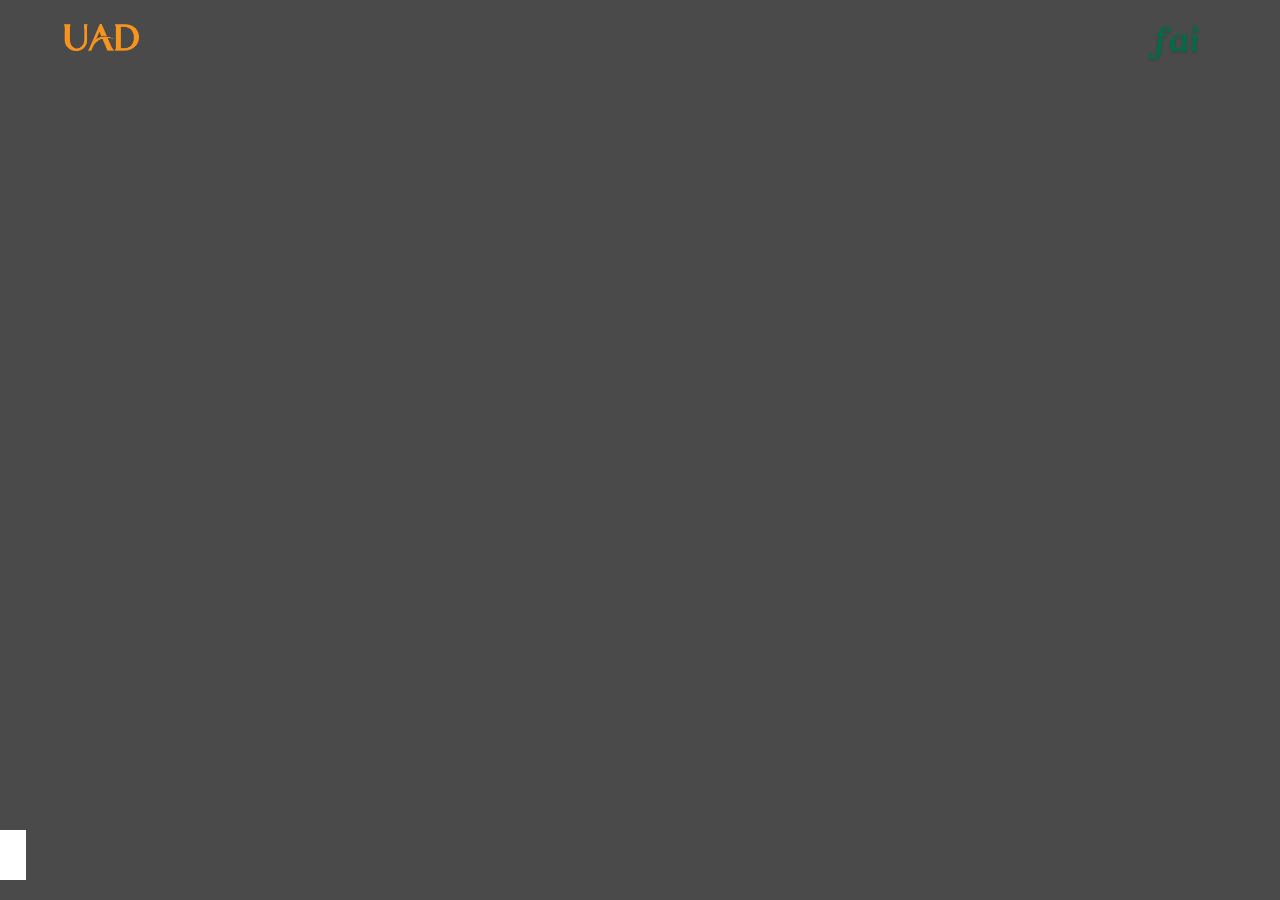
<file: index.html>
<!DOCTYPE html>
<html lang="en">

<head>
    <meta charset="UTF-8">
    <meta name="viewport" content="width=device-width, initial-scale=1.0">
    <link rel="stylesheet" href="assets/css/welcome.css">
    <title>Welcome</title>
</head>

<body onload="move()">
    <div class="image">
        <div class="logo">
            <span id="uad"><img src="assets/logo/logo uad.png" alt=""></span>
            <span id="fai"> <img src="assets/logo/logofai.png" alt=""></span>
        </div>
        <div id="myProgress">
            <div id="myBar">
                <div id="icon"></div>
            </div>
        </div>
        <br>
    </div>


    <script>
        function move() {
            var elem = document.getElementById("myBar");
            var width = 0;
            var id = setInterval(frame, 250);
            function frame() {
                if (width >= 100) {
                    clearInterval(id);
                    window.location.href = 'index-1.html';
                } else {
                    width++;
                    elem.style.width = width + '%';
                }
            }
        }
    </script>


</body>

</html>
</file>
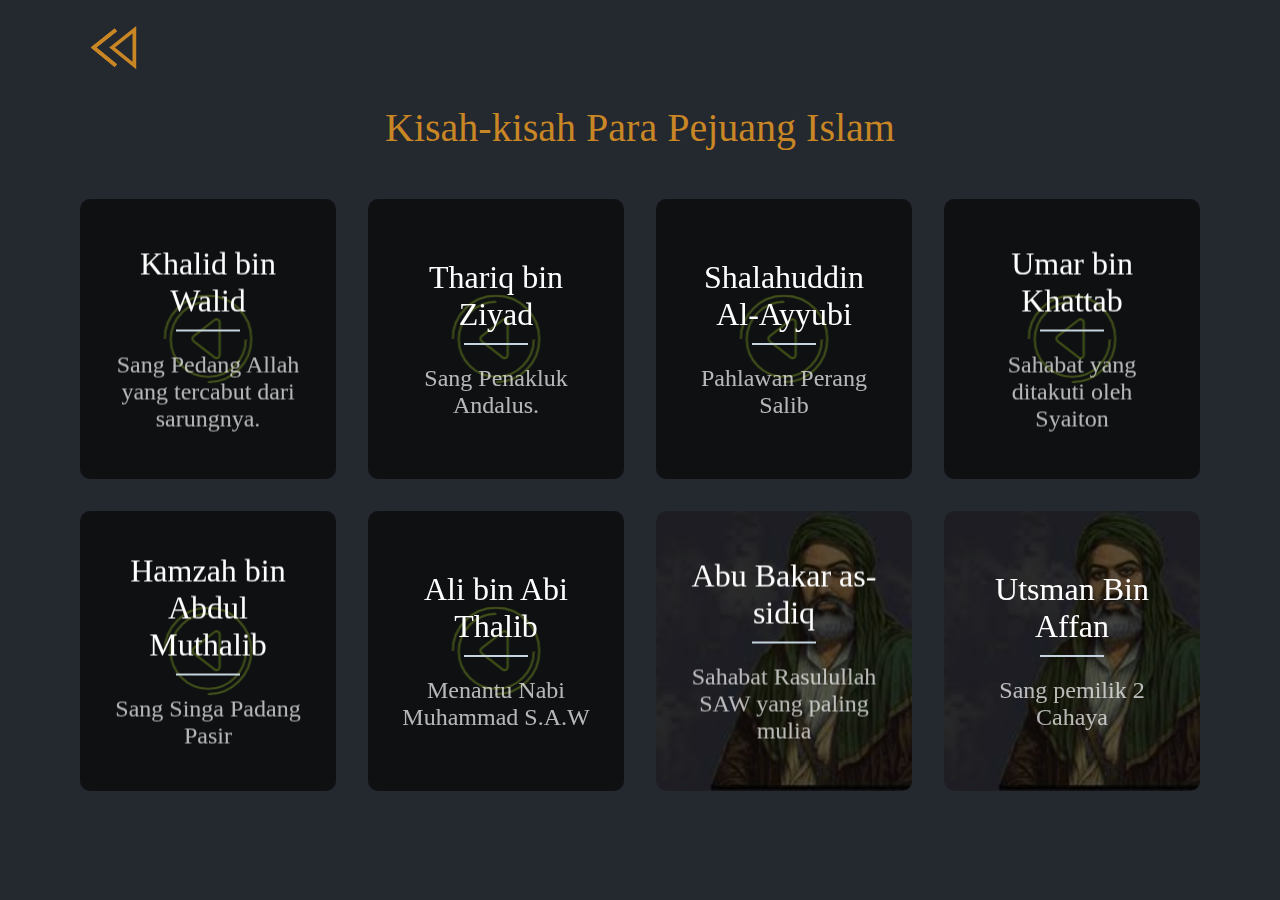
<file: patriot/index.html>
<!DOCTYPE html>
<html lang="en">

<head>
  <meta charset="UTF-8" />
  <meta http-equiv="X-UA-Compatible" content="IE=edge" />
  <meta name="viewport" content="width=device-width, initial-scale=1.0" />
  <title>Document</title>
  <link rel="stylesheet" href="https://cdnjs.cloudflare.com/ajax/libs/font-awesome/5.15.3/css/all.min.css" />
  <link rel="stylesheet" href="../assets/css/prophet-index.css" />
</head>

<body>
  <div class="wrapper">
    <div class="backbtn">
      <a href="../materi.html">
        <div class="wrapperbtn">
          <svg width="18px" height="17px" viewBox="0 0 18 17" version="1.1" xmlns="http://www.w3.org/2000/svg"
            xmlns:xlink="http://www.w3.org/1999/xlink">
            <g id="prev" transform="translate(8.500000, 8.500000) scale(-1, 1) translate(-8.500000, -8.500000)">
              <polygon class="arrow"
                points="16.3746667 8.33860465 7.76133333 15.3067621 6.904 14.3175671 14.2906667 8.34246869 6.908 2.42790698 7.76 1.43613596">
              </polygon>
              <polygon class="arrow-fixed"
                points="16.3746667 8.33860465 7.76133333 15.3067621 6.904 14.3175671 14.2906667 8.34246869 6.908 2.42790698 7.76 1.43613596">
              </polygon>
              <path
                d="M-1.48029737e-15,0.56157424 L-1.48029737e-15,16.1929159 L9.708,8.33860465 L-2.66453526e-15,0.56157424 L-1.48029737e-15,0.56157424 Z M1.33333333,3.30246869 L7.62533333,8.34246869 L1.33333333,13.4327013 L1.33333333,3.30246869 L1.33333333,3.30246869 Z">
              </path>
            </g>
          </svg>
        </div>
      </a>
    </div>
    <br><br>
    <br>
    <br>
    <h1>Kisah-kisah Para Pejuang Islam</h1>
    <div class="cols">
      <div class="col" ontouchstart="this.classList.toggle('hover');">
        <div class="container">
          <div class="front" style="
                background-image: url(https://www.sinergifoundation.org/sinergi/wp-content/uploads/2022/03/t1rwza7cbdg8h55q2gep.jpg);
              ">
            <div class="inner">
              <p>Khalid bin Walid</p>
              <span>Sang Pedang Allah yang tercabut dari sarungnya.</span>
            </div>
          </div>
          <div class="back" style="
                background-image: url(https://bridalshower101.com/wp-content/uploads/2021/05/black-aesthetics-8-576x1024.png);
              ">
            <div class="inner">
              <div class="tombol" onclick="openPopup('popup')">
                <svg id="play" viewBox="0 0 163 163" version="1.1" xmlns="http://www.w3.org/2000/svg"
                  xmlns:xlink="http://www.w3.org/1999/xlink" x="0px"="0px">
                  <g fill="none">
                    <g transform="translate(2.000000, 2.000000)" stroke-width="4">
                      <path
                        d="M10,80 C10,118.107648 40.8923523,149 79,149 L79,149 C117.107648,149 148,118.107648 148,80 C148,41.8923523 117.107648,11 79,11"
                        id="lineOne" stroke="#A5CB43"></path>
                      <path
                        d="M105.9,74.4158594 L67.2,44.2158594 C63.5,41.3158594 58,43.9158594 58,48.7158594 L58,109.015859 C58,113.715859 63.4,116.415859 67.2,113.515859 L105.9,83.3158594 C108.8,81.1158594 108.8,76.6158594 105.9,74.4158594 L105.9,74.4158594 Z"
                        id="triangle" stroke="#A3CD3A"></path>
                      <path
                        d="M159,79.5 C159,35.5933624 123.406638,0 79.5,0 C35.5933624,0 0,35.5933624 0,79.5 C0,123.406638 35.5933624,159 79.5,159 L79.5,159"
                        id="lineTwo" stroke="#A5CB43"></path>
                    </g>
                  </g>
                </svg>
              </div>
            </div>
          </div>
        </div>
      </div>
      <div class="col" ontouchstart="this.classList.toggle('hover');">
        <div class="container">
          <div class="front" style="
                background-image: url(https://static.republika.co.id/uploads/images/inpicture_slide/thariq-bin-ziyad-ilustrasi-_140306130627-463.jpg);
              ">
            <div class="inner">
              <p>Thariq bin Ziyad</p>
              <span>Sang Penakluk Andalus.</span>
            </div>
          </div>
          <div class="back" style="
                background-image: url(https://bridalshower101.com/wp-content/uploads/2021/05/black-aesthetics-8-576x1024.png);
              ">
            <div class="inner">
              <div class="tombol" onclick="openPopup('popup1')">
                <svg id="play" viewBox="0 0 163 163" version="1.1" xmlns="http://www.w3.org/2000/svg"
                  xmlns:xlink="http://www.w3.org/1999/xlink" x="0px"="0px">
                  <g fill="none">
                    <g transform="translate(2.000000, 2.000000)" stroke-width="4">
                      <path
                        d="M10,80 C10,118.107648 40.8923523,149 79,149 L79,149 C117.107648,149 148,118.107648 148,80 C148,41.8923523 117.107648,11 79,11"
                        id="lineOne" stroke="#A5CB43"></path>
                      <path
                        d="M105.9,74.4158594 L67.2,44.2158594 C63.5,41.3158594 58,43.9158594 58,48.7158594 L58,109.015859 C58,113.715859 63.4,116.415859 67.2,113.515859 L105.9,83.3158594 C108.8,81.1158594 108.8,76.6158594 105.9,74.4158594 L105.9,74.4158594 Z"
                        id="triangle" stroke="#A3CD3A"></path>
                      <path
                        d="M159,79.5 C159,35.5933624 123.406638,0 79.5,0 C35.5933624,0 0,35.5933624 0,79.5 C0,123.406638 35.5933624,159 79.5,159 L79.5,159"
                        id="lineTwo" stroke="#A5CB43"></path>
                    </g>
                  </g>
                </svg>
              </div>
            </div>
          </div>
        </div>
      </div>
      <div class="col" ontouchstart="this.classList.toggle('hover');">
        <div class="container">
          <div class="front" style="
                background-image: url(https://img.okezone.com/content/2022/11/10/18/2704970/kisah-salahuddin-ayyubi-pemimpin-pasukan-islam-selama-peristiwa-perang-salib-dVxH3gYfdS.jpg);
              ">
            <div class="inner">
              <p>Shalahuddin Al-Ayyubi</p>
              <span>Pahlawan Perang Salib</span>
            </div>
          </div>
          <div class="back" style="
                background-image: url(https://bridalshower101.com/wp-content/uploads/2021/05/black-aesthetics-8-576x1024.png);
              ">
            <div class="inner">
              <div class="tombol" onclick="openPopup('popup2')">
                <svg id="play" viewBox="0 0 163 163" version="1.1" xmlns="http://www.w3.org/2000/svg"
                  xmlns:xlink="http://www.w3.org/1999/xlink" x="0px"="0px">
                  <g fill="none">
                    <g transform="translate(2.000000, 2.000000)" stroke-width="4">
                      <path
                        d="M10,80 C10,118.107648 40.8923523,149 79,149 L79,149 C117.107648,149 148,118.107648 148,80 C148,41.8923523 117.107648,11 79,11"
                        id="lineOne" stroke="#A5CB43"></path>
                      <path
                        d="M105.9,74.4158594 L67.2,44.2158594 C63.5,41.3158594 58,43.9158594 58,48.7158594 L58,109.015859 C58,113.715859 63.4,116.415859 67.2,113.515859 L105.9,83.3158594 C108.8,81.1158594 108.8,76.6158594 105.9,74.4158594 L105.9,74.4158594 Z"
                        id="triangle" stroke="#A3CD3A"></path>
                      <path
                        d="M159,79.5 C159,35.5933624 123.406638,0 79.5,0 C35.5933624,0 0,35.5933624 0,79.5 C0,123.406638 35.5933624,159 79.5,159 L79.5,159"
                        id="lineTwo" stroke="#A5CB43"></path>
                    </g>
                  </g>
                </svg>
              </div>
            </div>
          </div>
        </div>
      </div>
      <div class="col" ontouchstart="this.classList.toggle('hover');">
        <div class="container">
          <div class="front" style="
                background-image: url(https://thumb.viva.co.id/media/frontend/thumbs3/2019/10/17/5da8307d48cce-nasihat-emas-umar-bin-khattab-yang-patut-direnungkan_1265_711.jpg);
              ">
            <div class="inner">
              <p>Umar bin Khattab</p>
              <span>Sahabat yang ditakuti oleh Syaiton</span>
            </div>
          </div>
          <div class="back" style="
                background-image: url(https://bridalshower101.com/wp-content/uploads/2021/05/black-aesthetics-8-576x1024.png);
              ">
            <div class="inner">
              <div class="tombol" onclick="openPopup('popup3')">
                <svg id="play" viewBox="0 0 163 163" version="1.1" xmlns="http://www.w3.org/2000/svg"
                  xmlns:xlink="http://www.w3.org/1999/xlink" x="0px"="0px">
                  <g fill="none">
                    <g transform="translate(2.000000, 2.000000)" stroke-width="4">
                      <path
                        d="M10,80 C10,118.107648 40.8923523,149 79,149 L79,149 C117.107648,149 148,118.107648 148,80 C148,41.8923523 117.107648,11 79,11"
                        id="lineOne" stroke="#A5CB43"></path>
                      <path
                        d="M105.9,74.4158594 L67.2,44.2158594 C63.5,41.3158594 58,43.9158594 58,48.7158594 L58,109.015859 C58,113.715859 63.4,116.415859 67.2,113.515859 L105.9,83.3158594 C108.8,81.1158594 108.8,76.6158594 105.9,74.4158594 L105.9,74.4158594 Z"
                        id="triangle" stroke="#A3CD3A"></path>
                      <path
                        d="M159,79.5 C159,35.5933624 123.406638,0 79.5,0 C35.5933624,0 0,35.5933624 0,79.5 C0,123.406638 35.5933624,159 79.5,159 L79.5,159"
                        id="lineTwo" stroke="#A5CB43"></path>
                    </g>
                  </g>
                </svg>
              </div>
            </div>
          </div>
        </div>
      </div>
      <div class="col" ontouchstart="this.classList.toggle('hover');">
        <div class="container">
          <div class="front" style="
                background-image: url(https://assets.hops.id/crop/0x0:0x0/750x500/webp/photo/muslima/2021/01/131315494_1001002057143110_870803455201818978_n.jpg);
              ">
            <div class="inner">
              <p>Hamzah bin Abdul Muthalib</p>
              <span>Sang Singa Padang Pasir</span>
            </div>
          </div>
          <div class="back" style="
                background-image: url(https://bridalshower101.com/wp-content/uploads/2021/05/black-aesthetics-8-576x1024.png);
              ">
            <div class="inner">
              <div class="tombol" onclick="openPopup('popup4')">
                <svg id="play" viewBox="0 0 163 163" version="1.1" xmlns="http://www.w3.org/2000/svg"
                  xmlns:xlink="http://www.w3.org/1999/xlink" x="0px"="0px">
                  <g fill="none">
                    <g transform="translate(2.000000, 2.000000)" stroke-width="4">
                      <path
                        d="M10,80 C10,118.107648 40.8923523,149 79,149 L79,149 C117.107648,149 148,118.107648 148,80 C148,41.8923523 117.107648,11 79,11"
                        id="lineOne" stroke="#A5CB43"></path>
                      <path
                        d="M105.9,74.4158594 L67.2,44.2158594 C63.5,41.3158594 58,43.9158594 58,48.7158594 L58,109.015859 C58,113.715859 63.4,116.415859 67.2,113.515859 L105.9,83.3158594 C108.8,81.1158594 108.8,76.6158594 105.9,74.4158594 L105.9,74.4158594 Z"
                        id="triangle" stroke="#A3CD3A"></path>
                      <path
                        d="M159,79.5 C159,35.5933624 123.406638,0 79.5,0 C35.5933624,0 0,35.5933624 0,79.5 C0,123.406638 35.5933624,159 79.5,159 L79.5,159"
                        id="lineTwo" stroke="#A5CB43"></path>
                    </g>
                  </g>
                </svg>
              </div>
            </div>
          </div>
        </div>
      </div>
      <div class="col" ontouchstart="this.classList.toggle('hover');">
        <div class="container">
          <div class="front" style="
                background-image: url(https://studisyiah.com/wp-content/uploads/2020/05/Ali-as-905x613.jpg);
              ">
            <div class="inner">
              <p>Ali bin Abi Thalib</p>
              <span>Menantu Nabi Muhammad S.A.W</span>
            </div>
          </div>
          <div class="back" style="
                background-image: url(https://bridalshower101.com/wp-content/uploads/2021/05/black-aesthetics-8-576x1024.png);
              ">
            <div class="inner">
              <div class="tombol" onclick="openPopup('popup5')">
                <svg id="play" viewBox="0 0 163 163" version="1.1" xmlns="http://www.w3.org/2000/svg"
                  xmlns:xlink="http://www.w3.org/1999/xlink" x="0px"="0px">
                  <g fill="none">
                    <g transform="translate(2.000000, 2.000000)" stroke-width="4">
                      <path
                        d="M10,80 C10,118.107648 40.8923523,149 79,149 L79,149 C117.107648,149 148,118.107648 148,80 C148,41.8923523 117.107648,11 79,11"
                        id="lineOne" stroke="#A5CB43"></path>
                      <path
                        d="M105.9,74.4158594 L67.2,44.2158594 C63.5,41.3158594 58,43.9158594 58,48.7158594 L58,109.015859 C58,113.715859 63.4,116.415859 67.2,113.515859 L105.9,83.3158594 C108.8,81.1158594 108.8,76.6158594 105.9,74.4158594 L105.9,74.4158594 Z"
                        id="triangle" stroke="#A3CD3A"></path>
                      <path
                        d="M159,79.5 C159,35.5933624 123.406638,0 79.5,0 C35.5933624,0 0,35.5933624 0,79.5 C0,123.406638 35.5933624,159 79.5,159 L79.5,159"
                        id="lineTwo" stroke="#A5CB43"></path>
                    </g>
                  </g>
                </svg>
              </div>
            </div>
          </div>
        </div>
      </div>
      <div class="col" ontouchstart="this.classList.toggle('hover');">
        <div class="container">
          <div class="front" style="
                background-image: url([data-uri]);
              ">
            <div class="inner">
              <p>Abu Bakar as-sidiq</p>
              <span>Sahabat Rasulullah SAW yang paling mulia</span>
            </div>
          </div>
          <div class="back" style="
                background-image: url(https://bridalshower101.com/wp-content/uploads/2021/05/black-aesthetics-8-576x1024.png);
              ">
            <div class="inner">
              <div class="tombol" onclick="openPopup('popup6')">
                <svg id="play" viewBox="0 0 163 163" version="1.1" xmlns="http://www.w3.org/2000/svg"
                  xmlns:xlink="http://www.w3.org/1999/xlink" x="0px"="0px">
                  <g fill="none">
                    <g transform="translate(2.000000, 2.000000)" stroke-width="4">
                      <path
                        d="M10,80 C10,118.107648 40.8923523,149 79,149 L79,149 C117.107648,149 148,118.107648 148,80 C148,41.8923523 117.107648,11 79,11"
                        id="lineOne" stroke="#A5CB43"></path>
                      <path
                        d="M105.9,74.4158594 L67.2,44.2158594 C63.5,41.3158594 58,43.9158594 58,48.7158594 L58,109.015859 C58,113.715859 63.4,116.415859 67.2,113.515859 L105.9,83.3158594 C108.8,81.1158594 108.8,76.6158594 105.9,74.4158594 L105.9,74.4158594 Z"
                        id="triangle" stroke="#A3CD3A"></path>
                      <path
                        d="M159,79.5 C159,35.5933624 123.406638,0 79.5,0 C35.5933624,0 0,35.5933624 0,79.5 C0,123.406638 35.5933624,159 79.5,159 L79.5,159"
                        id="lineTwo" stroke="#A5CB43"></path>
                    </g>
                  </g>
                </svg>
              </div>
            </div>
          </div>
        </div>
      </div>
      <div class="col" ontouchstart="this.classList.toggle('hover');">
        <div class="container">
          <div class="front" style="
                background-image: url([data-uri]);
              ">
            <div class="inner">
              <p>Utsman Bin Affan</p>
              <span>Sang pemilik 2 Cahaya</span>
            </div>
          </div>
          <div class="back" style="
                background-image: url(https://bridalshower101.com/wp-content/uploads/2021/05/black-aesthetics-8-576x1024.png);
              ">
            <div class="inner">
              <div class="tombol" onclick="openPopup('popup7')">
                <svg id="play" viewBox="0 0 163 163" version="1.1" xmlns="http://www.w3.org/2000/svg"
                  xmlns:xlink="http://www.w3.org/1999/xlink" x="0px"="0px">
                  <g fill="none">
                    <g transform="translate(2.000000, 2.000000)" stroke-width="4">
                      <path
                        d="M10,80 C10,118.107648 40.8923523,149 79,149 L79,149 C117.107648,149 148,118.107648 148,80 C148,41.8923523 117.107648,11 79,11"
                        id="lineOne" stroke="#A5CB43"></path>
                      <path
                        d="M105.9,74.4158594 L67.2,44.2158594 C63.5,41.3158594 58,43.9158594 58,48.7158594 L58,109.015859 C58,113.715859 63.4,116.415859 67.2,113.515859 L105.9,83.3158594 C108.8,81.1158594 108.8,76.6158594 105.9,74.4158594 L105.9,74.4158594 Z"
                        id="triangle" stroke="#A3CD3A"></path>
                      <path
                        d="M159,79.5 C159,35.5933624 123.406638,0 79.5,0 C35.5933624,0 0,35.5933624 0,79.5 C0,123.406638 35.5933624,159 79.5,159 L79.5,159"
                        id="lineTwo" stroke="#A5CB43"></path>
                    </g>
                  </g>
                </svg>
              </div>
            </div>
          </div>
        </div>
      </div>
    </div>
  </div>

  <div id="popup" class="overlay">
    <div class="popup">
      <h2>Kisah Khalid bin Walid</h2>
      <button class="close" onclick="closePopup('popup')">
        <i class="fa fa-times"></i>
      </button>
      <div class="content">
        <iframe src="https://www.youtube.com/embed/cA2dHgVbyjc" title="YouTube video player" frameborder="0"
          allow="accelerometer; autoplay; clipboard-write; encrypted-media; gyroscope; picture-in-picture; web-share"
          allowfullscreen></iframe>
      </div>
    </div>
  </div>
  <div id="popup1" class="overlay">
    <div class="popup">
      <h2>Kisah Thariq bin Ziyad</h2>
      <button class="close" onclick="closePopup('popup1')">
        <i class="fa fa-times"></i>
      </button>
      <div class="content">
        <iframe src="https://www.youtube.com/embed/k1V_TOPSNSQ" title="YouTube video player" frameborder="0"
          allow="accelerometer; autoplay; clipboard-write; encrypted-media; gyroscope; picture-in-picture; web-share"
          allowfullscreen></iframe>
      </div>
    </div>
  </div>
  <div id="popup2" class="overlay">
    <div class="popup">
      <h2>Kisah Shalahuddin Al-Ayyubi</h2>
      <button class="close" onclick="closePopup('popup2')">
        <i class="fa fa-times"></i>
      </button>
      <div class="content">
        <iframe src="https://www.youtube.com/embed/BcJtQkYhwMM" title="YouTube video player" frameborder="0"
          allow="accelerometer; autoplay; clipboard-write; encrypted-media; gyroscope; picture-in-picture; web-share"
          allowfullscreen></iframe>
      </div>
    </div>
  </div>
  <div id="popup3" class="overlay">
    <div class="popup">
      <h2>Kisah Umar Ibn Khattab</h2>
      <button class="close" onclick="closePopup('popup3')">
        <i class="fa fa-times"></i>
      </button>
      <div class="content">
        <iframe src="https://www.youtube.com/embed/3MZjTzCri4A" title="YouTube video player" frameborder="0"
          allow="accelerometer; autoplay; clipboard-write; encrypted-media; gyroscope; picture-in-picture; web-share"
          allowfullscreen></iframe>
      </div>
    </div>
  </div>
  <div id="popup4" class="overlay">
    <div class="popup">
      <h2>Kisah Hamzah Ibn Abdul Muthalib</h2>
      <button class="close" onclick="closePopup('popup4')">
        <i class="fa fa-times"></i>
      </button>
      <div class="content">
        <iframe src="https://www.youtube.com/embed/8ZzLpFhT2Ww" title="YouTube video player" frameborder="0"
          allow="accelerometer; autoplay; clipboard-write; encrypted-media; gyroscope; picture-in-picture; web-share"
          allowfullscreen></iframe>
      </div>
    </div>
  </div>
  <div id="popup5" class="overlay">
    <div class="popup">
      <h2>Kisah Ali Ibn Abi Thalib</h2>
      <button class="close" onclick="closePopup('popup5')">
        <i class="fa fa-times"></i>
      </button>
      <div class="content">
        <iframe src="https://www.youtube.com/embed/0GjwT5z4JQg" title="YouTube video player" frameborder="0"
          allow="accelerometer; autoplay; clipboard-write; encrypted-media; gyroscope; picture-in-picture; web-share"
          allowfullscreen></iframe>
      </div>
    </div>
  </div>
  <div id="popup6" class="overlay">
    <div class="popup">
      <h2>Kisah Abu Bakar</h2>
      <button class="close" onclick="closePopup('popup6')">
        <i class="fa fa-times"></i>
      </button>
      <div class="content">
        <iframe width="560" height="315" src="https://www.youtube.com/embed/-RVXQ34keKE?si=PdA3nD9ZLXccJmPg"
          title="YouTube video player" frameborder="0"
          allow="accelerometer; autoplay; clipboard-write; encrypted-media; gyroscope; picture-in-picture; web-share"
          allowfullscreen></iframe>
      </div>
    </div>
  </div>
  <div id="popup7" class="overlay">
    <div class="popup">
      <h2>Utsman Bin Affan</h2>
      <button class="close" onclick="closePopup('popup7')">
        <i class="fa fa-times"></i>
      </button>
      <div class="content">
        <iframe src="https://www.youtube.com/embed/MoFmDa3vOJo" title="YouTube video player" frameborder="0"
          allow="accelerometer; autoplay; clipboard-write; encrypted-media; gyroscope; picture-in-picture; web-share"
          allowfullscreen></iframe>
      </div>
    </div>
  </div>

  <script>
    function openPopup(id) {
      document.getElementById(id).style.display = "block";
    }

    function closePopup(id) {
      document.getElementById(id).style.display = "none";
    }
  </script>
</body>

</html>
</file>
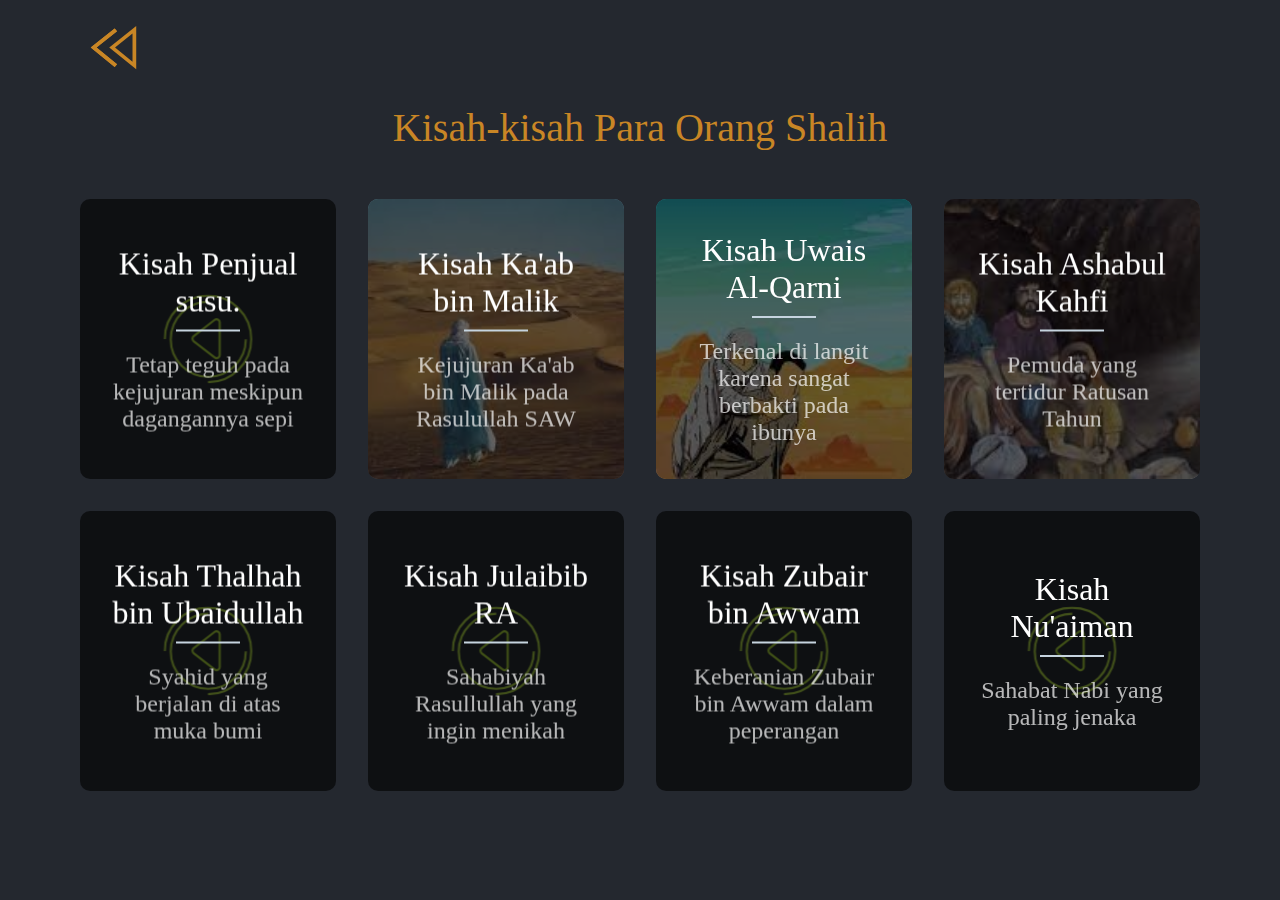
<file: pious/index.html>
<!DOCTYPE html>
<html lang="en">

<head>
  <meta charset="UTF-8" />
  <meta http-equiv="X-UA-Compatible" content="IE=edge" />
  <meta name="viewport" content="width=device-width, initial-scale=1.0" />
  <title>Document</title>
  <link rel="stylesheet" href="https://cdnjs.cloudflare.com/ajax/libs/font-awesome/5.15.3/css/all.min.css" />
  <link rel="stylesheet" href="../assets/css/prophet-index.css" />
</head>

<body>
  <div class="wrapper">
    <div class="backbtn">
      <a href="../materi.html">
        <div class="wrapperbtn">
          <svg width="18px" height="17px" viewBox="0 0 18 17" version="1.1" xmlns="http://www.w3.org/2000/svg"
            xmlns:xlink="http://www.w3.org/1999/xlink">
            <g id="prev" transform="translate(8.500000, 8.500000) scale(-1, 1) translate(-8.500000, -8.500000)">
              <polygon class="arrow"
                points="16.3746667 8.33860465 7.76133333 15.3067621 6.904 14.3175671 14.2906667 8.34246869 6.908 2.42790698 7.76 1.43613596">
              </polygon>
              <polygon class="arrow-fixed"
                points="16.3746667 8.33860465 7.76133333 15.3067621 6.904 14.3175671 14.2906667 8.34246869 6.908 2.42790698 7.76 1.43613596">
              </polygon>
              <path
                d="M-1.48029737e-15,0.56157424 L-1.48029737e-15,16.1929159 L9.708,8.33860465 L-2.66453526e-15,0.56157424 L-1.48029737e-15,0.56157424 Z M1.33333333,3.30246869 L7.62533333,8.34246869 L1.33333333,13.4327013 L1.33333333,3.30246869 L1.33333333,3.30246869 Z">
              </path>
            </g>
          </svg>
        </div>
      </a>
    </div>
    <br><br>
    <br>
    <br>
    <h1>Kisah-kisah Para Orang Shalih</h1>
    <div class="cols">
      <div class="col" ontouchstart="this.classList.toggle('hover');">
        <div class="container">
          <div class="front" style="
                background-image: url(https://i.ytimg.com/vi/hMGx7VV14VI/maxresdefault.jpg);
              ">
            <div class="inner">
              <p>Kisah Penjual susu.</p>
              <span>Tetap teguh pada kejujuran meskipun dagangannya sepi</span>
            </div>
          </div>
          <div class="back" style="
                background-image: url(https://bridalshower101.com/wp-content/uploads/2021/05/black-aesthetics-8-576x1024.png);
              ">
            <div class="inner">
              <div class="tombol" onclick="openPopup('popup')">
                <svg id="play" viewBox="0 0 163 163" version="1.1" xmlns="http://www.w3.org/2000/svg"
                  xmlns:xlink="http://www.w3.org/1999/xlink" x="0px"="0px">
                  <g fill="none">
                    <g transform="translate(2.000000, 2.000000)" stroke-width="4">
                      <path
                        d="M10,80 C10,118.107648 40.8923523,149 79,149 L79,149 C117.107648,149 148,118.107648 148,80 C148,41.8923523 117.107648,11 79,11"
                        id="lineOne" stroke="#A5CB43"></path>
                      <path
                        d="M105.9,74.4158594 L67.2,44.2158594 C63.5,41.3158594 58,43.9158594 58,48.7158594 L58,109.015859 C58,113.715859 63.4,116.415859 67.2,113.515859 L105.9,83.3158594 C108.8,81.1158594 108.8,76.6158594 105.9,74.4158594 L105.9,74.4158594 Z"
                        id="triangle" stroke="#A3CD3A"></path>
                      <path
                        d="M159,79.5 C159,35.5933624 123.406638,0 79.5,0 C35.5933624,0 0,35.5933624 0,79.5 C0,123.406638 35.5933624,159 79.5,159 L79.5,159"
                        id="lineTwo" stroke="#A5CB43"></path>
                    </g>
                  </g>
                </svg>
              </div>
            </div>
          </div>
        </div>
      </div>
      <div class="col" ontouchstart="this.classList.toggle('hover');">
        <div class="container">
          <div class="front" style="
                background-image: url([data-uri]);
              ">
            <div class="inner">
              <p>Kisah Ka'ab bin Malik</p>
              <span>Kejujuran Ka'ab bin Malik pada Rasulullah SAW</span>
            </div>
          </div>
          <div class="back" style="
                background-image: url(https://bridalshower101.com/wp-content/uploads/2021/05/black-aesthetics-8-576x1024.png);
              ">
            <div class="inner">
              <div class="tombol" onclick="openPopup('popup1')">
                <svg id="play" viewBox="0 0 163 163" version="1.1" xmlns="http://www.w3.org/2000/svg"
                  xmlns:xlink="http://www.w3.org/1999/xlink" x="0px"="0px">
                  <g fill="none">
                    <g transform="translate(2.000000, 2.000000)" stroke-width="4">
                      <path
                        d="M10,80 C10,118.107648 40.8923523,149 79,149 L79,149 C117.107648,149 148,118.107648 148,80 C148,41.8923523 117.107648,11 79,11"
                        id="lineOne" stroke="#A5CB43"></path>
                      <path
                        d="M105.9,74.4158594 L67.2,44.2158594 C63.5,41.3158594 58,43.9158594 58,48.7158594 L58,109.015859 C58,113.715859 63.4,116.415859 67.2,113.515859 L105.9,83.3158594 C108.8,81.1158594 108.8,76.6158594 105.9,74.4158594 L105.9,74.4158594 Z"
                        id="triangle" stroke="#A3CD3A"></path>
                      <path
                        d="M159,79.5 C159,35.5933624 123.406638,0 79.5,0 C35.5933624,0 0,35.5933624 0,79.5 C0,123.406638 35.5933624,159 79.5,159 L79.5,159"
                        id="lineTwo" stroke="#A5CB43"></path>
                    </g>
                  </g>
                </svg>
              </div>
            </div>
          </div>
        </div>
      </div>
      <div class="col" ontouchstart="this.classList.toggle('hover');">
        <div class="container">
          <div class="front" style="
                background-image: url([data-uri]);
              ">
            <div class="inner">
              <p>Kisah Uwais Al-Qarni</p>
              <span>Terkenal di langit karena sangat berbakti pada ibunya</span>
            </div>
          </div>
          <div class="back" style="
                background-image: url(https://bridalshower101.com/wp-content/uploads/2021/05/black-aesthetics-8-576x1024.png);
              ">
            <div class="inner">
              <div class="tombol" onclick="openPopup('popup2')">
                <svg id="play" viewBox="0 0 163 163" version="1.1" xmlns="http://www.w3.org/2000/svg"
                  xmlns:xlink="http://www.w3.org/1999/xlink" x="0px"="0px">
                  <g fill="none">
                    <g transform="translate(2.000000, 2.000000)" stroke-width="4">
                      <path
                        d="M10,80 C10,118.107648 40.8923523,149 79,149 L79,149 C117.107648,149 148,118.107648 148,80 C148,41.8923523 117.107648,11 79,11"
                        id="lineOne" stroke="#A5CB43"></path>
                      <path
                        d="M105.9,74.4158594 L67.2,44.2158594 C63.5,41.3158594 58,43.9158594 58,48.7158594 L58,109.015859 C58,113.715859 63.4,116.415859 67.2,113.515859 L105.9,83.3158594 C108.8,81.1158594 108.8,76.6158594 105.9,74.4158594 L105.9,74.4158594 Z"
                        id="triangle" stroke="#A3CD3A"></path>
                      <path
                        d="M159,79.5 C159,35.5933624 123.406638,0 79.5,0 C35.5933624,0 0,35.5933624 0,79.5 C0,123.406638 35.5933624,159 79.5,159 L79.5,159"
                        id="lineTwo" stroke="#A5CB43"></path>
                    </g>
                  </g>
                </svg>
              </div>
            </div>
          </div>
        </div>
      </div>
      <div class="col" ontouchstart="this.classList.toggle('hover');">
        <div class="container">
          <div class="front" style="
                background-image: url([data-uri]);
              ">
            <div class="inner">
              <p>Kisah Ashabul Kahfi</p>
              <span>Pemuda yang tertidur Ratusan Tahun</span>
            </div>
          </div>
          <div class="back" style="
                background-image: url(https://bridalshower101.com/wp-content/uploads/2021/05/black-aesthetics-8-576x1024.png);
              ">
            <div class="inner">
              <div class="tombol" onclick="openPopup('popup3')">
                <svg id="play" viewBox="0 0 163 163" version="1.1" xmlns="http://www.w3.org/2000/svg"
                  xmlns:xlink="http://www.w3.org/1999/xlink" x="0px"="0px">
                  <g fill="none">
                    <g transform="translate(2.000000, 2.000000)" stroke-width="4">
                      <path
                        d="M10,80 C10,118.107648 40.8923523,149 79,149 L79,149 C117.107648,149 148,118.107648 148,80 C148,41.8923523 117.107648,11 79,11"
                        id="lineOne" stroke="#A5CB43"></path>
                      <path
                        d="M105.9,74.4158594 L67.2,44.2158594 C63.5,41.3158594 58,43.9158594 58,48.7158594 L58,109.015859 C58,113.715859 63.4,116.415859 67.2,113.515859 L105.9,83.3158594 C108.8,81.1158594 108.8,76.6158594 105.9,74.4158594 L105.9,74.4158594 Z"
                        id="triangle" stroke="#A3CD3A"></path>
                      <path
                        d="M159,79.5 C159,35.5933624 123.406638,0 79.5,0 C35.5933624,0 0,35.5933624 0,79.5 C0,123.406638 35.5933624,159 79.5,159 L79.5,159"
                        id="lineTwo" stroke="#A5CB43"></path>
                    </g>
                  </g>
                </svg>
              </div>
            </div>
          </div>
        </div>
      </div>
      <div class="col" ontouchstart="this.classList.toggle('hover');">
        <div class="container">
          <div class="front" style="
                      background-image: url(https://tse4.mm.bing.net/th?id=OIP.f6Kz5u2riiG10KPrZkKKQAHaE8&pid=Api&P=0&h=180);
                    ">
            <div class="inner">
              <p>Kisah Thalhah bin Ubaidullah</p>
              <span>Syahid yang berjalan di atas muka bumi</span>
            </div>
          </div>
          <div class="back" style="
                      background-image: url(https://bridalshower101.com/wp-content/uploads/2021/05/black-aesthetics-8-576x1024.png);
                    ">
            <div class="inner">
              <div class="tombol" onclick="openPopup('popup4')">
                <svg id="play" viewBox="0 0 163 163" version="1.1" xmlns="http://www.w3.org/2000/svg"
                  xmlns:xlink="http://www.w3.org/1999/xlink" x="0px"="0px">
                  <g fill="none">
                    <g transform="translate(2.000000, 2.000000)" stroke-width="4">
                      <path
                        d="M10,80 C10,118.107648 40.8923523,149 79,149 L79,149 C117.107648,149 148,118.107648 148,80 C148,41.8923523 117.107648,11 79,11"
                        id="lineOne" stroke="#A5CB43"></path>
                      <path
                        d="M105.9,74.4158594 L67.2,44.2158594 C63.5,41.3158594 58,43.9158594 58,48.7158594 L58,109.015859 C58,113.715859 63.4,116.415859 67.2,113.515859 L105.9,83.3158594 C108.8,81.1158594 108.8,76.6158594 105.9,74.4158594 L105.9,74.4158594 Z"
                        id="triangle" stroke="#A3CD3A"></path>
                      <path
                        d="M159,79.5 C159,35.5933624 123.406638,0 79.5,0 C35.5933624,0 0,35.5933624 0,79.5 C0,123.406638 35.5933624,159 79.5,159 L79.5,159"
                        id="lineTwo" stroke="#A5CB43"></path>
                    </g>
                  </g>
                </svg>
              </div>
            </div>
          </div>
        </div>
      </div>
      <div class="col" ontouchstart="this.classList.toggle('hover');">
        <div class="container">
          <div class="front" style="
                            background-image: url(https://tse4.mm.bing.net/th?id=OIP.X9z192RfU334iZvG2jY0rgHaEc&pid=Api&P=0&h=180);
                          ">
            <div class="inner">
              <p>Kisah Julaibib RA</p>
              <span>Sahabiyah Rasullullah yang ingin menikah</span>
            </div>
          </div>
          <div class="back" style="
                            background-image: url(https://bridalshower101.com/wp-content/uploads/2021/05/black-aesthetics-8-576x1024.png);
                          ">
            <div class="inner">
              <div class="tombol" onclick="openPopup('popup5')">
                <svg id="play" viewBox="0 0 163 163" version="1.1" xmlns="http://www.w3.org/2000/svg"
                  xmlns:xlink="http://www.w3.org/1999/xlink" x="0px"="0px">
                  <g fill="none">
                    <g transform="translate(2.000000, 2.000000)" stroke-width="4">
                      <path
                        d="M10,80 C10,118.107648 40.8923523,149 79,149 L79,149 C117.107648,149 148,118.107648 148,80 C148,41.8923523 117.107648,11 79,11"
                        id="lineOne" stroke="#A5CB43"></path>
                      <path
                        d="M105.9,74.4158594 L67.2,44.2158594 C63.5,41.3158594 58,43.9158594 58,48.7158594 L58,109.015859 C58,113.715859 63.4,116.415859 67.2,113.515859 L105.9,83.3158594 C108.8,81.1158594 108.8,76.6158594 105.9,74.4158594 L105.9,74.4158594 Z"
                        id="triangle" stroke="#A3CD3A"></path>
                      <path
                        d="M159,79.5 C159,35.5933624 123.406638,0 79.5,0 C35.5933624,0 0,35.5933624 0,79.5 C0,123.406638 35.5933624,159 79.5,159 L79.5,159"
                        id="lineTwo" stroke="#A5CB43"></path>
                    </g>
                  </g>
                </svg>
              </div>
            </div>
          </div>
        </div>
      </div>
      <div class="col" ontouchstart="this.classList.toggle('hover');">
        <div class="container">
          <div class="front" style="
                                  background-image: url(https://tse1.mm.bing.net/th?id=OIP.6n5KROYrZG1c3VmAnxX1wwHaEK&pid=Api&P=0&h=180);
                                ">
            <div class="inner">
              <p>Kisah Zubair bin Awwam</p>
              <span>Keberanian Zubair bin Awwam dalam peperangan </span>
            </div>
          </div>
          <div class="back" style="
                                  background-image: url(https://bridalshower101.com/wp-content/uploads/2021/05/black-aesthetics-8-576x1024.png);
                                ">
            <div class="inner">
              <div class="tombol" onclick="openPopup('popup6')">
                <svg id="play" viewBox="0 0 163 163" version="1.1" xmlns="http://www.w3.org/2000/svg"
                  xmlns:xlink="http://www.w3.org/1999/xlink" x="0px"="0px">
                  <g fill="none">
                    <g transform="translate(2.000000, 2.000000)" stroke-width="4">
                      <path
                        d="M10,80 C10,118.107648 40.8923523,149 79,149 L79,149 C117.107648,149 148,118.107648 148,80 C148,41.8923523 117.107648,11 79,11"
                        id="lineOne" stroke="#A5CB43"></path>
                      <path
                        d="M105.9,74.4158594 L67.2,44.2158594 C63.5,41.3158594 58,43.9158594 58,48.7158594 L58,109.015859 C58,113.715859 63.4,116.415859 67.2,113.515859 L105.9,83.3158594 C108.8,81.1158594 108.8,76.6158594 105.9,74.4158594 L105.9,74.4158594 Z"
                        id="triangle" stroke="#A3CD3A"></path>
                      <path
                        d="M159,79.5 C159,35.5933624 123.406638,0 79.5,0 C35.5933624,0 0,35.5933624 0,79.5 C0,123.406638 35.5933624,159 79.5,159 L79.5,159"
                        id="lineTwo" stroke="#A5CB43"></path>
                    </g>
                  </g>
                </svg>
              </div>
            </div>
          </div>
        </div>
      </div>
      <div class="col" ontouchstart="this.classList.toggle('hover');">
        <div class="container">
          <div class="front" style="
                                        background-image: url(https://kilasbabel.com/wp-content/uploads/2023/04/ilustrasi-sahabat-nabi-_190815134731-750uppp.jpg);
                                      ">
            <div class="inner">
              <p>Kisah Nu'aiman</p>
              <span>Sahabat Nabi yang paling jenaka</span>
            </div>
          </div>
          <div class="back" style="
                                        background-image: url(https://bridalshower101.com/wp-content/uploads/2021/05/black-aesthetics-8-576x1024.png);
                                      ">
            <div class="inner">
              <div class="tombol" onclick="openPopup('popup7')">
                <svg id="play" viewBox="0 0 163 163" version="1.1" xmlns="http://www.w3.org/2000/svg"
                  xmlns:xlink="http://www.w3.org/1999/xlink" x="0px"="0px">
                  <g fill="none">
                    <g transform="translate(2.000000, 2.000000)" stroke-width="4">
                      <path
                        d="M10,80 C10,118.107648 40.8923523,149 79,149 L79,149 C117.107648,149 148,118.107648 148,80 C148,41.8923523 117.107648,11 79,11"
                        id="lineOne" stroke="#A5CB43"></path>
                      <path
                        d="M105.9,74.4158594 L67.2,44.2158594 C63.5,41.3158594 58,43.9158594 58,48.7158594 L58,109.015859 C58,113.715859 63.4,116.415859 67.2,113.515859 L105.9,83.3158594 C108.8,81.1158594 108.8,76.6158594 105.9,74.4158594 L105.9,74.4158594 Z"
                        id="triangle" stroke="#A3CD3A"></path>
                      <path
                        d="M159,79.5 C159,35.5933624 123.406638,0 79.5,0 C35.5933624,0 0,35.5933624 0,79.5 C0,123.406638 35.5933624,159 79.5,159 L79.5,159"
                        id="lineTwo" stroke="#A5CB43"></path>
                    </g>
                  </g>
                </svg>
              </div>
            </div>
          </div>
        </div>
      </div>
    </div>
  </div>

  <div id="popup" class="overlay">
    <div class="popup">
      <h2>Kisah Gadis penjual susu</h2>
      <button class="close" onclick="closePopup('popup')">
        <i class="fa fa-times"></i>
      </button>
      <div class="content">
        <iframe src="https://www.youtube.com/embed/QmW-IAGT7nY" title="YouTube video player" frameborder="0"
          allow="accelerometer; autoplay; clipboard-write; encrypted-media; gyroscope; picture-in-picture; web-share"
          allowfullscreen></iframe>
      </div>
    </div>
  </div>
  <div id="popup1" class="overlay">
    <div class="popup">
      <h2>Kisah Ka'ab bin Malik</h2>
      <button class="close" onclick="closePopup('popup1')">
        <i class="fa fa-times"></i>
      </button>
      <div class="content">
        <iframe src="https://www.youtube.com/embed/cqr49rD_-O8" title="YouTube video player" frameborder="0"
          allow="accelerometer; autoplay; clipboard-write; encrypted-media; gyroscope; picture-in-picture; web-share"
          allowfullscreen></iframe>
      </div>
    </div>
  </div>
  <div id="popup2" class="overlay">
    <div class="popup">
      <h2>Kisah Uwais Al-Qarni</h2>
      <button class="close" onclick="closePopup('popup2')">
        <i class="fa fa-times"></i>
      </button>
      <div class="content">
        <iframe src="https://www.youtube.com/embed/VWN_orU1-TQ" title="YouTube video player" frameborder="0"
          allow="accelerometer; autoplay; clipboard-write; encrypted-media; gyroscope; picture-in-picture; web-share"
          allowfullscreen></iframe>
      </div>
    </div>
  </div>
  <div id="popup3" class="overlay">
    <div class="popup">
      <h2>Kisah Ashabul Kahfi</h2>
      <button class="close" onclick="closePopup('popup3')">
        <i class="fa fa-times"></i>
      </button>
      <div class="content">
        <iframe src="https://www.youtube.com/embed/Eb9C7144ep0" title="YouTube video player" frameborder="0"
          allow="accelerometer; autoplay; clipboard-write; encrypted-media; gyroscope; picture-in-picture; web-share"
          allowfullscreen></iframe>
      </div>
    </div>
  </div>
  <div id="popup4" class="overlay">
    <div class="popup">
      <h2>Kisah Thalhah bin Ubaidullah</h2>
      <button class="close" onclick="closePopup('popup4')">
        <i class="fa fa-times"></i>
      </button>
      <div class="content">
        <iframe width="560" height="315" src="https://www.youtube.com/embed/uyEczhkrN4M?si=0sPx9ICjwUhdXok4"
          title="YouTube video player" frameborder="0"
          allow="accelerometer; autoplay; clipboard-write; encrypted-media; gyroscope; picture-in-picture; web-share"
          allowfullscreen></iframe>
      </div>
    </div>
  </div>
  <div id="popup5" class="overlay">
    <div class="popup">
      <h2>Kisah Julaibib RA</h2>
      <button class="close" onclick="closePopup('popup5')">
        <i class="fa fa-times"></i>
      </button>
      <div class="content">
        <iframe width="560" height="315" src="https://www.youtube.com/embed/6yelYX6s9tI?si=v-amYya0falW4Oe0"
          title="YouTube video player" frameborder="0"
          allow="accelerometer; autoplay; clipboard-write; encrypted-media; gyroscope; picture-in-picture; web-share"
          allowfullscreen></iframe>
      </div>
    </div>
  </div>
  <div id="popup6" class="overlay">
    <div class="popup">
      <h2>Kisah Zubair bin Awwam</h2>
      <button class="close" onclick="closePopup('popup6')">
        <i class="fa fa-times"></i>
      </button>
      <div class="content">
        <iframe width="560" height="315" src="https://www.youtube.com/embed/pFRmD1UIW7o?si=i2RL_nVqbrd3lxPQ"
          title="YouTube video player" frameborder="0"
          allow="accelerometer; autoplay; clipboard-write; encrypted-media; gyroscope; picture-in-picture; web-share"
          allowfullscreen></iframe>
      </div>
    </div>
  </div>
  <div id="popup7" class="overlay">
    <div class="popup">
      <h2>Kisah Nu'aiman</h2>
      <button class="close" onclick="closePopup('popup7')">
        <i class="fa fa-times"></i>
      </button>
      <div class="content">
        <iframe width="560" height="315" src="https://www.youtube.com/embed/ZWsSzf7uhRY?si=oD0IQ30baqi1ASV0"
          title="YouTube video player" frameborder="0"
          allow="accelerometer; autoplay; clipboard-write; encrypted-media; gyroscope; picture-in-picture; web-share"
          allowfullscreen></iframe>
      </div>
    </div>
  </div>
  <!-- <div id="popup4" class="overlay">
      <div class="popup">
        <h2>Kisah </h2>
        <button class="close" onclick="closePopup('popup4')">
          <i class="fa fa-times"></i>
        </button>
        <div class="content">
          <iframe
            src="https://www.youtube.com/embed/8ZzLpFhT2Ww"
            title="YouTube video player"
            frameborder="0"
            allow="accelerometer; autoplay; clipboard-write; encrypted-media; gyroscope; picture-in-picture; web-share"
            allowfullscreen
          ></iframe>
        </div>
      </div>
    </div>
    <div id="popup5" class="overlay">
      <div class="popup">
        <h2>Kisah Ali Ibn Abi Thalib</h2>
        <button class="close" onclick="closePopup('popup5')">
          <i class="fa fa-times"></i>
        </button>
        <div class="content">
          <iframe
            src="https://www.youtube.com/embed/0GjwT5z4JQg"
            title="YouTube video player"
            frameborder="0"
            allow="accelerometer; autoplay; clipboard-write; encrypted-media; gyroscope; picture-in-picture; web-share"
            allowfullscreen
          ></iframe>
        </div>
      </div>
    </div>
    <div id="popup6" class="overlay">
      <div class="popup">
        <h2>Kisah Abu Bakar</h2>
        <button class="close" onclick="closePopup('popup6')">
          <i class="fa fa-times"></i>
        </button>
        <div class="content">
          <iframe
            src="https://www.youtube.com/embed/0GjwT5z4JQg"
            title="YouTube video player"
            frameborder="0"
            allow="accelerometer; autoplay; clipboard-write; encrypted-media; gyroscope; picture-in-picture; web-share"
            allowfullscreen
          ></iframe>
        </div>
      </div>
    </div>
    <div id="popup7" class="overlay">
      <div class="popup">
        <h2>Utsman Bin Affan</h2>
        <button class="close" onclick="closePopup('popup7')">
          <i class="fa fa-times"></i>
        </button>
        <div class="content">
          <iframe
            src="https://www.youtube.com/embed/MoFmDa3vOJo"
            title="YouTube video player"
            frameborder="0"
            allow="accelerometer; autoplay; clipboard-write; encrypted-media; gyroscope; picture-in-picture; web-share"
            allowfullscreen
          ></iframe>
        </div>
      </div>
    </div> -->

  <script>
    function openPopup(id) {
      document.getElementById(id).style.display = "block";
    }

    function closePopup(id) {
      document.getElementById(id).style.display = "none";
    }
  </script>
</body>

</html>
</file>
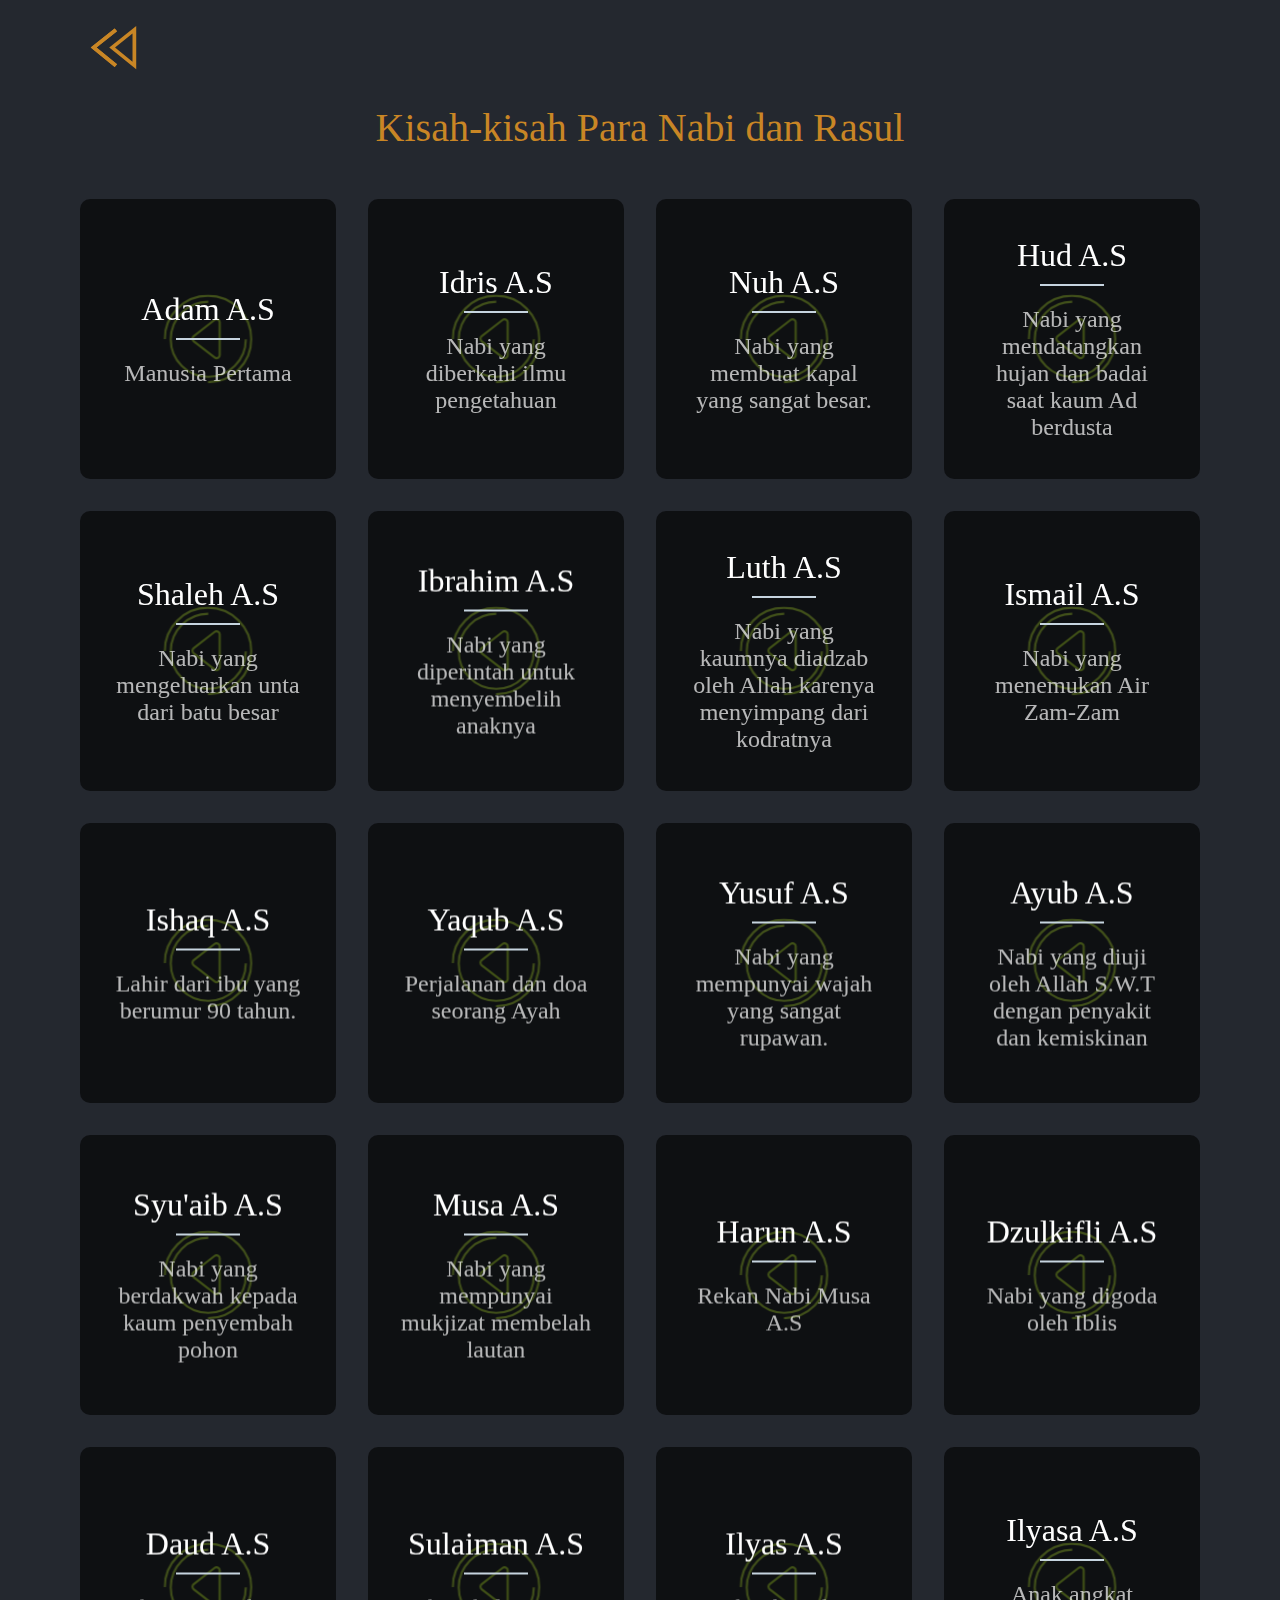
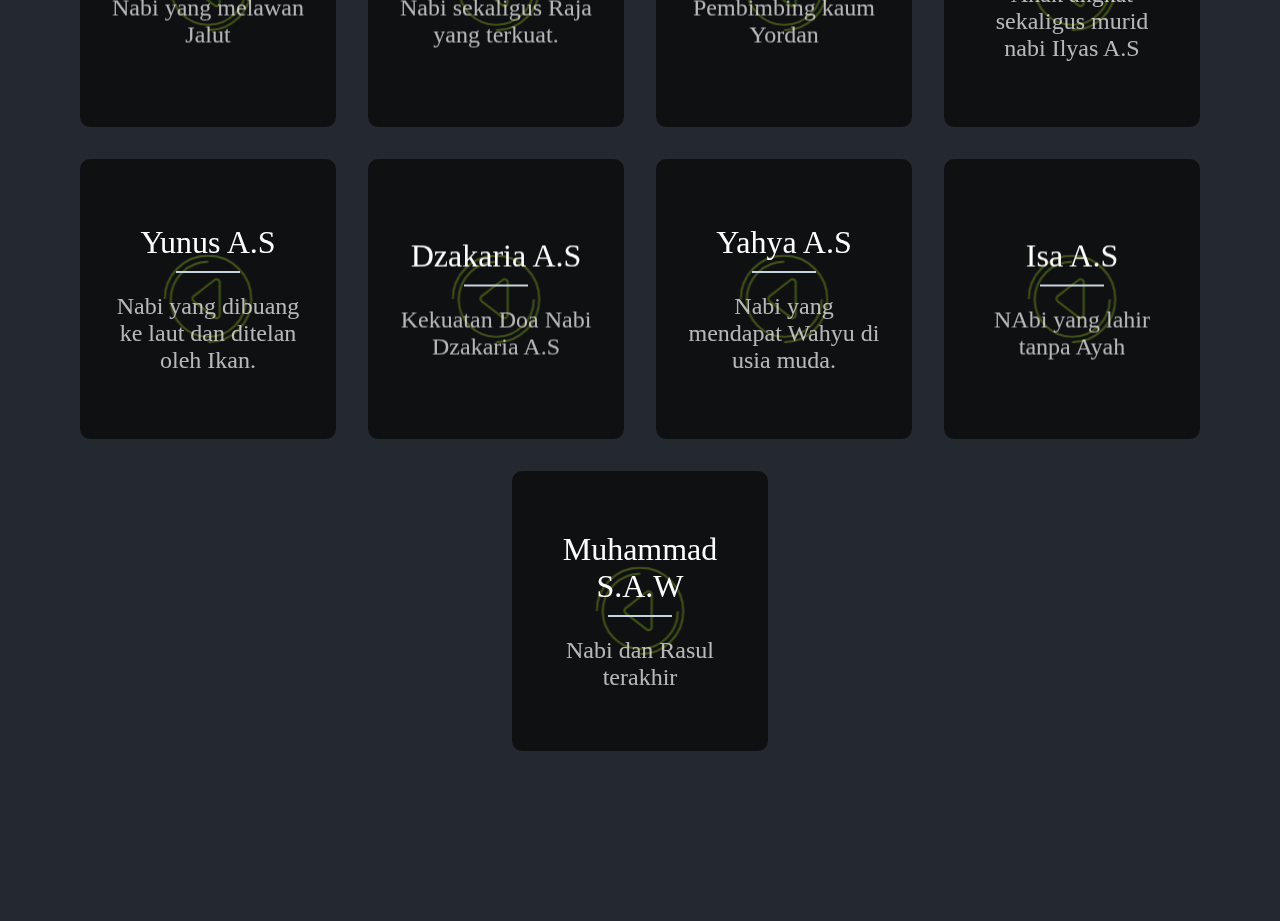
<file: prophet/index.html>
<!DOCTYPE html>
<html lang="en">

<head>
  <meta charset="UTF-8" />
  <meta http-equiv="X-UA-Compatible" content="IE=edge" />
  <meta name="viewport" content="width=device-width, initial-scale=1.0" />
  <title>Document</title>
  <link rel="stylesheet" href="https://cdnjs.cloudflare.com/ajax/libs/font-awesome/5.15.3/css/all.min.css" />
  <link rel="stylesheet" href="../assets/css/prophet-index.css" />
</head>

<body>

  <div class="wrapper">
    <div class="backbtn">
      <a href="../materi.html">
        <div class="wrapperbtn">
          <svg width="18px" height="17px" viewBox="0 0 18 17" version="1.1" xmlns="http://www.w3.org/2000/svg"
            xmlns:xlink="http://www.w3.org/1999/xlink">
            <g id="prev" transform="translate(8.500000, 8.500000) scale(-1, 1) translate(-8.500000, -8.500000)">
              <polygon class="arrow"
                points="16.3746667 8.33860465 7.76133333 15.3067621 6.904 14.3175671 14.2906667 8.34246869 6.908 2.42790698 7.76 1.43613596">
              </polygon>
              <polygon class="arrow-fixed"
                points="16.3746667 8.33860465 7.76133333 15.3067621 6.904 14.3175671 14.2906667 8.34246869 6.908 2.42790698 7.76 1.43613596">
              </polygon>
              <path
                d="M-1.48029737e-15,0.56157424 L-1.48029737e-15,16.1929159 L9.708,8.33860465 L-2.66453526e-15,0.56157424 L-1.48029737e-15,0.56157424 Z M1.33333333,3.30246869 L7.62533333,8.34246869 L1.33333333,13.4327013 L1.33333333,3.30246869 L1.33333333,3.30246869 Z">
              </path>
            </g>
          </svg>
        </div>
      </a>
    </div>
    <br><br>
    <br>
    <br>
    <h1>Kisah-kisah Para Nabi dan Rasul</h1>
    <div class="cols">
      <div class="col" ontouchstart="this.classList.toggle('hover');">
        <div class="container">
          <div class="front" style="
                background-image: url(https://www.fokus.co.id/wp-content/uploads/2022/06/Kisah-Nabi-Adam-Lengkap-dari-Lahir-sampai-Wafat.jpg);
              ">
            <div class="inner">
              <p>Adam A.S</p>
              <span>Manusia Pertama</span>
            </div>
          </div>
          <div class="back" style="
                background-image: url(https://bridalshower101.com/wp-content/uploads/2021/05/black-aesthetics-8-576x1024.png);
              ">
            <div class="inner">
              <div class="tombol" onclick="openPopup('popup')">
                <svg id="play" viewBox="0 0 163 163" version="1.1" xmlns="http://www.w3.org/2000/svg"
                  xmlns:xlink="http://www.w3.org/1999/xlink" x="0px"="0px">
                  <g fill="none">
                    <g transform="translate(2.000000, 2.000000)" stroke-width="4">
                      <path
                        d="M10,80 C10,118.107648 40.8923523,149 79,149 L79,149 C117.107648,149 148,118.107648 148,80 C148,41.8923523 117.107648,11 79,11"
                        id="lineOne" stroke="#A5CB43"></path>
                      <path
                        d="M105.9,74.4158594 L67.2,44.2158594 C63.5,41.3158594 58,43.9158594 58,48.7158594 L58,109.015859 C58,113.715859 63.4,116.415859 67.2,113.515859 L105.9,83.3158594 C108.8,81.1158594 108.8,76.6158594 105.9,74.4158594 L105.9,74.4158594 Z"
                        id="triangle" stroke="#A3CD3A"></path>
                      <path
                        d="M159,79.5 C159,35.5933624 123.406638,0 79.5,0 C35.5933624,0 0,35.5933624 0,79.5 C0,123.406638 35.5933624,159 79.5,159 L79.5,159"
                        id="lineTwo" stroke="#A5CB43"></path>
                    </g>
                  </g>
                </svg>
              </div>
            </div>
          </div>
        </div>
      </div>
      <div class="col" ontouchstart="this.classList.toggle('hover');">
        <div class="container">
          <div class="front" style="
                background-image: url(https://iqna.ir/files/id/news/2022/9/13/38404_537.png);
              ">
            <div class="inner">
              <p>Idris A.S</p>
              <span>Nabi yang diberkahi ilmu pengetahuan</span>
            </div>
          </div>
          <div class="back" style="
                background-image: url(https://bridalshower101.com/wp-content/uploads/2021/05/black-aesthetics-8-576x1024.png);
              ">
            <div class="inner">
              <div class="tombol" onclick="openPopup('popup1')">
                <svg id="play" viewBox="0 0 163 163" version="1.1" xmlns="http://www.w3.org/2000/svg"
                  xmlns:xlink="http://www.w3.org/1999/xlink" x="0px"="0px">
                  <g fill="none">
                    <g transform="translate(2.000000, 2.000000)" stroke-width="4">
                      <path
                        d="M10,80 C10,118.107648 40.8923523,149 79,149 L79,149 C117.107648,149 148,118.107648 148,80 C148,41.8923523 117.107648,11 79,11"
                        id="lineOne" stroke="#A5CB43"></path>
                      <path
                        d="M105.9,74.4158594 L67.2,44.2158594 C63.5,41.3158594 58,43.9158594 58,48.7158594 L58,109.015859 C58,113.715859 63.4,116.415859 67.2,113.515859 L105.9,83.3158594 C108.8,81.1158594 108.8,76.6158594 105.9,74.4158594 L105.9,74.4158594 Z"
                        id="triangle" stroke="#A3CD3A"></path>
                      <path
                        d="M159,79.5 C159,35.5933624 123.406638,0 79.5,0 C35.5933624,0 0,35.5933624 0,79.5 C0,123.406638 35.5933624,159 79.5,159 L79.5,159"
                        id="lineTwo" stroke="#A5CB43"></path>
                    </g>
                  </g>
                </svg>
              </div>
            </div>
          </div>
        </div>
      </div>
      <div class="col" ontouchstart="this.classList.toggle('hover');">
        <div class="container">
          <div class="front" style="
                background-image: url(https://pondokislam.com/wp-content/uploads/2018/11/kisah-nabi-nuh.jpg);
              ">
            <div class="inner">
              <p>Nuh A.S</p>
              <span>Nabi yang membuat kapal yang sangat besar.</span>
            </div>
          </div>
          <div class="back" style="
                background-image: url(https://bridalshower101.com/wp-content/uploads/2021/05/black-aesthetics-8-576x1024.png);
              ">
            <div class="inner">
              <div class="tombol" onclick="openPopup('popup2')">
                <svg id="play" viewBox="0 0 163 163" version="1.1" xmlns="http://www.w3.org/2000/svg"
                  xmlns:xlink="http://www.w3.org/1999/xlink" x="0px"="0px">
                  <g fill="none">
                    <g transform="translate(2.000000, 2.000000)" stroke-width="4">
                      <path
                        d="M10,80 C10,118.107648 40.8923523,149 79,149 L79,149 C117.107648,149 148,118.107648 148,80 C148,41.8923523 117.107648,11 79,11"
                        id="lineOne" stroke="#A5CB43"></path>
                      <path
                        d="M105.9,74.4158594 L67.2,44.2158594 C63.5,41.3158594 58,43.9158594 58,48.7158594 L58,109.015859 C58,113.715859 63.4,116.415859 67.2,113.515859 L105.9,83.3158594 C108.8,81.1158594 108.8,76.6158594 105.9,74.4158594 L105.9,74.4158594 Z"
                        id="triangle" stroke="#A3CD3A"></path>
                      <path
                        d="M159,79.5 C159,35.5933624 123.406638,0 79.5,0 C35.5933624,0 0,35.5933624 0,79.5 C0,123.406638 35.5933624,159 79.5,159 L79.5,159"
                        id="lineTwo" stroke="#A5CB43"></path>
                    </g>
                  </g>
                </svg>
              </div>
            </div>
          </div>
        </div>
      </div>
      <div class="col" ontouchstart="this.classList.toggle('hover');">
        <div class="container">
          <div class="front" style="
                background-image: url(https://www.harapanrakyat.com/wp-content/uploads/2022/01/Kisah-Teladan-Nabi-Hud-Tidak-Sombong-Berakhlak-Baik-dan-Taat.jpg);
              ">
            <div class="inner">
              <p>Hud A.S</p>
              <span>Nabi yang mendatangkan hujan dan badai saat kaum Ad
                berdusta</span>
            </div>
          </div>
          <div class="back" style="
                background-image: url(https://bridalshower101.com/wp-content/uploads/2021/05/black-aesthetics-8-576x1024.png);
              ">
            <div class="inner">
              <div class="tombol" onclick="openPopup('popup3')">
                <svg id="play" viewBox="0 0 163 163" version="1.1" xmlns="http://www.w3.org/2000/svg"
                  xmlns:xlink="http://www.w3.org/1999/xlink" x="0px"="0px">
                  <g fill="none">
                    <g transform="translate(2.000000, 2.000000)" stroke-width="4">
                      <path
                        d="M10,80 C10,118.107648 40.8923523,149 79,149 L79,149 C117.107648,149 148,118.107648 148,80 C148,41.8923523 117.107648,11 79,11"
                        id="lineOne" stroke="#A5CB43"></path>
                      <path
                        d="M105.9,74.4158594 L67.2,44.2158594 C63.5,41.3158594 58,43.9158594 58,48.7158594 L58,109.015859 C58,113.715859 63.4,116.415859 67.2,113.515859 L105.9,83.3158594 C108.8,81.1158594 108.8,76.6158594 105.9,74.4158594 L105.9,74.4158594 Z"
                        id="triangle" stroke="#A3CD3A"></path>
                      <path
                        d="M159,79.5 C159,35.5933624 123.406638,0 79.5,0 C35.5933624,0 0,35.5933624 0,79.5 C0,123.406638 35.5933624,159 79.5,159 L79.5,159"
                        id="lineTwo" stroke="#A5CB43"></path>
                    </g>
                  </g>
                </svg>
              </div>
            </div>
          </div>
        </div>
      </div>
      <div class="col" ontouchstart="this.classList.toggle('hover');">
        <div class="container">
          <div class="front" style="
                background-image: url(https://s3.theasianparent.com/tap-assets-prod/wp-content/uploads/sites/24/2022/02/nabi-shaleh-2.png);
              ">
            <div class="inner">
              <p>Shaleh A.S</p>
              <span>Nabi yang mengeluarkan unta dari batu besar</span>
            </div>
          </div>
          <div class="back" style="
                background-image: url(https://bridalshower101.com/wp-content/uploads/2021/05/black-aesthetics-8-576x1024.png);
              ">
            <div class="inner">
              <div class="tombol" onclick="openPopup('popup4')">
                <svg id="play" viewBox="0 0 163 163" version="1.1" xmlns="http://www.w3.org/2000/svg"
                  xmlns:xlink="http://www.w3.org/1999/xlink" x="0px"="0px">
                  <g fill="none">
                    <g transform="translate(2.000000, 2.000000)" stroke-width="4">
                      <path
                        d="M10,80 C10,118.107648 40.8923523,149 79,149 L79,149 C117.107648,149 148,118.107648 148,80 C148,41.8923523 117.107648,11 79,11"
                        id="lineOne" stroke="#A5CB43"></path>
                      <path
                        d="M105.9,74.4158594 L67.2,44.2158594 C63.5,41.3158594 58,43.9158594 58,48.7158594 L58,109.015859 C58,113.715859 63.4,116.415859 67.2,113.515859 L105.9,83.3158594 C108.8,81.1158594 108.8,76.6158594 105.9,74.4158594 L105.9,74.4158594 Z"
                        id="triangle" stroke="#A3CD3A"></path>
                      <path
                        d="M159,79.5 C159,35.5933624 123.406638,0 79.5,0 C35.5933624,0 0,35.5933624 0,79.5 C0,123.406638 35.5933624,159 79.5,159 L79.5,159"
                        id="lineTwo" stroke="#A5CB43"></path>
                    </g>
                  </g>
                </svg>
              </div>
            </div>
          </div>
        </div>
      </div>
      <div class="col" ontouchstart="this.classList.toggle('hover');">
        <div class="container">
          <div class="front" style="
                background-image: url(https://kisahsejarah.id/wp-content/uploads/2020/12/nabi-ibrahim-as-7337504.jpg);
              ">
            <div class="inner">
              <p>Ibrahim A.S</p>
              <span>Nabi yang diperintah untuk menyembelih anaknya</span>
            </div>
          </div>
          <div class="back" style="
                background-image: url(https://bridalshower101.com/wp-content/uploads/2021/05/black-aesthetics-8-576x1024.png);
              ">
            <div class="inner">
              <div class="tombol" onclick="openPopup('popup5')">
                <svg id="play" viewBox="0 0 163 163" version="1.1" xmlns="http://www.w3.org/2000/svg"
                  xmlns:xlink="http://www.w3.org/1999/xlink" x="0px"="0px">
                  <g fill="none">
                    <g transform="translate(2.000000, 2.000000)" stroke-width="4">
                      <path
                        d="M10,80 C10,118.107648 40.8923523,149 79,149 L79,149 C117.107648,149 148,118.107648 148,80 C148,41.8923523 117.107648,11 79,11"
                        id="lineOne" stroke="#A5CB43"></path>
                      <path
                        d="M105.9,74.4158594 L67.2,44.2158594 C63.5,41.3158594 58,43.9158594 58,48.7158594 L58,109.015859 C58,113.715859 63.4,116.415859 67.2,113.515859 L105.9,83.3158594 C108.8,81.1158594 108.8,76.6158594 105.9,74.4158594 L105.9,74.4158594 Z"
                        id="triangle" stroke="#A3CD3A"></path>
                      <path
                        d="M159,79.5 C159,35.5933624 123.406638,0 79.5,0 C35.5933624,0 0,35.5933624 0,79.5 C0,123.406638 35.5933624,159 79.5,159 L79.5,159"
                        id="lineTwo" stroke="#A5CB43"></path>
                    </g>
                  </g>
                </svg>
              </div>
            </div>
          </div>
        </div>
      </div>
      <div class="col" ontouchstart="this.classList.toggle('hover');">
        <div class="container">
          <div class="front" style="
                background-image: url(https://pict.sindonews.net/dyn/850/pena/news/2021/11/26/70/610967/azab-kaum-nabi-luth-peringatan-bagi-perilaku-liwath-sog.jpg);
              ">
            <div class="inner">
              <p>Luth A.S</p>
              <span>Nabi yang kaumnya diadzab oleh Allah karenya menyimpang dari
                kodratnya</span>
            </div>
          </div>
          <div class="back" style="
                background-image: url(https://bridalshower101.com/wp-content/uploads/2021/05/black-aesthetics-8-576x1024.png);
              ">
            <div class="inner">
              <div class="tombol" onclick="openPopup('popup6')">
                <svg id="play" viewBox="0 0 163 163" version="1.1" xmlns="http://www.w3.org/2000/svg"
                  xmlns:xlink="http://www.w3.org/1999/xlink" x="0px"="0px">
                  <g fill="none">
                    <g transform="translate(2.000000, 2.000000)" stroke-width="4">
                      <path
                        d="M10,80 C10,118.107648 40.8923523,149 79,149 L79,149 C117.107648,149 148,118.107648 148,80 C148,41.8923523 117.107648,11 79,11"
                        id="lineOne" stroke="#A5CB43"></path>
                      <path
                        d="M105.9,74.4158594 L67.2,44.2158594 C63.5,41.3158594 58,43.9158594 58,48.7158594 L58,109.015859 C58,113.715859 63.4,116.415859 67.2,113.515859 L105.9,83.3158594 C108.8,81.1158594 108.8,76.6158594 105.9,74.4158594 L105.9,74.4158594 Z"
                        id="triangle" stroke="#A3CD3A"></path>
                      <path
                        d="M159,79.5 C159,35.5933624 123.406638,0 79.5,0 C35.5933624,0 0,35.5933624 0,79.5 C0,123.406638 35.5933624,159 79.5,159 L79.5,159"
                        id="lineTwo" stroke="#A5CB43"></path>
                    </g>
                  </g>
                </svg>
              </div>
            </div>
          </div>
        </div>
      </div>
      <div class="col" ontouchstart="this.classList.toggle('hover');">
        <div class="container">
          <div class="front" style="
                background-image: url(https://blue.kumparan.com/image/upload/fl_progressive,fl_lossy,c_fill,q_auto:best,w_640/v1595217787/vzq0zhr03mwqawz9hawz.jpg);
              ">
            <div class="inner">
              <p>Ismail A.S</p>
              <span>Nabi yang menemukan Air Zam-Zam</span>
            </div>
          </div>
          <div class="back" style="
                background-image: url(https://bridalshower101.com/wp-content/uploads/2021/05/black-aesthetics-8-576x1024.png);
              ">
            <div class="inner">
              <div class="tombol" onclick="openPopup('popup7')">
                <svg id="play" viewBox="0 0 163 163" version="1.1" xmlns="http://www.w3.org/2000/svg"
                  xmlns:xlink="http://www.w3.org/1999/xlink" x="0px"="0px">
                  <g fill="none">
                    <g transform="translate(2.000000, 2.000000)" stroke-width="4">
                      <path
                        d="M10,80 C10,118.107648 40.8923523,149 79,149 L79,149 C117.107648,149 148,118.107648 148,80 C148,41.8923523 117.107648,11 79,11"
                        id="lineOne" stroke="#A5CB43"></path>
                      <path
                        d="M105.9,74.4158594 L67.2,44.2158594 C63.5,41.3158594 58,43.9158594 58,48.7158594 L58,109.015859 C58,113.715859 63.4,116.415859 67.2,113.515859 L105.9,83.3158594 C108.8,81.1158594 108.8,76.6158594 105.9,74.4158594 L105.9,74.4158594 Z"
                        id="triangle" stroke="#A3CD3A"></path>
                      <path
                        d="M159,79.5 C159,35.5933624 123.406638,0 79.5,0 C35.5933624,0 0,35.5933624 0,79.5 C0,123.406638 35.5933624,159 79.5,159 L79.5,159"
                        id="lineTwo" stroke="#A5CB43"></path>
                    </g>
                  </g>
                </svg>
              </div>
            </div>
          </div>
        </div>
      </div>
      <div class="col" ontouchstart="this.classList.toggle('hover');">
        <div class="container">
          <div class="front" style="
                background-image: url(https://dongeng.kamikamu.co.id/wp-content/uploads/sites/40/2020/12/Kisah-Nabi-Ishaq-Kisah-Dongeng-dan-Cerita-Rakyat.jpg);
              ">
            <div class="inner">
              <p>Ishaq A.S</p>
              <span>Lahir dari ibu yang berumur 90 tahun.</span>
            </div>
          </div>
          <div class="back" style="
                background-image: url(https://bridalshower101.com/wp-content/uploads/2021/05/black-aesthetics-8-576x1024.png);
              ">
            <div class="inner">
              <div class="tombol" onclick="openPopup('popup8')">
                <svg id="play" viewBox="0 0 163 163" version="1.1" xmlns="http://www.w3.org/2000/svg"
                  xmlns:xlink="http://www.w3.org/1999/xlink" x="0px"="0px">
                  <g fill="none">
                    <g transform="translate(2.000000, 2.000000)" stroke-width="4">
                      <path
                        d="M10,80 C10,118.107648 40.8923523,149 79,149 L79,149 C117.107648,149 148,118.107648 148,80 C148,41.8923523 117.107648,11 79,11"
                        id="lineOne" stroke="#A5CB43"></path>
                      <path
                        d="M105.9,74.4158594 L67.2,44.2158594 C63.5,41.3158594 58,43.9158594 58,48.7158594 L58,109.015859 C58,113.715859 63.4,116.415859 67.2,113.515859 L105.9,83.3158594 C108.8,81.1158594 108.8,76.6158594 105.9,74.4158594 L105.9,74.4158594 Z"
                        id="triangle" stroke="#A3CD3A"></path>
                      <path
                        d="M159,79.5 C159,35.5933624 123.406638,0 79.5,0 C35.5933624,0 0,35.5933624 0,79.5 C0,123.406638 35.5933624,159 79.5,159 L79.5,159"
                        id="lineTwo" stroke="#A5CB43"></path>
                    </g>
                  </g>
                </svg>
              </div>
            </div>
          </div>
        </div>
      </div>
      <div class="col" ontouchstart="this.classList.toggle('hover');">
        <div class="container">
          <div class="front" style="
                background-image: url(https://pict.sindonews.net/dyn/850/pena/news/2020/04/29/70/11957/nabi-yakub-bekerja-14-tahun-demi-mendapatkan-sang-kekasih-mox.jpg);
              ">
            <div class="inner">
              <p>Yaqub A.S</p>
              <span>Perjalanan dan doa seorang Ayah</span>
            </div>
          </div>
          <div class="back" style="
                background-image: url(https://bridalshower101.com/wp-content/uploads/2021/05/black-aesthetics-8-576x1024.png);
              ">
            <div class="inner">
              <div class="tombol" onclick="openPopup('popup9')">
                <svg id="play" viewBox="0 0 163 163" version="1.1" xmlns="http://www.w3.org/2000/svg"
                  xmlns:xlink="http://www.w3.org/1999/xlink" x="0px"="0px">
                  <g fill="none">
                    <g transform="translate(2.000000, 2.000000)" stroke-width="4">
                      <path
                        d="M10,80 C10,118.107648 40.8923523,149 79,149 L79,149 C117.107648,149 148,118.107648 148,80 C148,41.8923523 117.107648,11 79,11"
                        id="lineOne" stroke="#A5CB43"></path>
                      <path
                        d="M105.9,74.4158594 L67.2,44.2158594 C63.5,41.3158594 58,43.9158594 58,48.7158594 L58,109.015859 C58,113.715859 63.4,116.415859 67.2,113.515859 L105.9,83.3158594 C108.8,81.1158594 108.8,76.6158594 105.9,74.4158594 L105.9,74.4158594 Z"
                        id="triangle" stroke="#A3CD3A"></path>
                      <path
                        d="M159,79.5 C159,35.5933624 123.406638,0 79.5,0 C35.5933624,0 0,35.5933624 0,79.5 C0,123.406638 35.5933624,159 79.5,159 L79.5,159"
                        id="lineTwo" stroke="#A5CB43"></path>
                    </g>
                  </g>
                </svg>
              </div>
            </div>
          </div>
        </div>
      </div>
      <div class="col" ontouchstart="this.classList.toggle('hover');">
        <div class="container">
          <div class="front" style="
                background-image: url(https://mitrapost.com/wp-content/uploads/2022/03/Kisah-Nabi-Yusuf-Punya-Wajah-Rupawan-hingga-Digoda-Istri-Majikan.png);
              ">
            <div class="inner">
              <p>Yusuf A.S</p>
              <span>Nabi yang mempunyai wajah yang sangat rupawan.</span>
            </div>
          </div>
          <div class="back" style="
                background-image: url(https://bridalshower101.com/wp-content/uploads/2021/05/black-aesthetics-8-576x1024.png);
              ">
            <div class="inner">
              <div class="tombol" onclick="openPopup('popup10')">
                <svg id="play" viewBox="0 0 163 163" version="1.1" xmlns="http://www.w3.org/2000/svg"
                  xmlns:xlink="http://www.w3.org/1999/xlink" x="0px"="0px">
                  <g fill="none">
                    <g transform="translate(2.000000, 2.000000)" stroke-width="4">
                      <path
                        d="M10,80 C10,118.107648 40.8923523,149 79,149 L79,149 C117.107648,149 148,118.107648 148,80 C148,41.8923523 117.107648,11 79,11"
                        id="lineOne" stroke="#A5CB43"></path>
                      <path
                        d="M105.9,74.4158594 L67.2,44.2158594 C63.5,41.3158594 58,43.9158594 58,48.7158594 L58,109.015859 C58,113.715859 63.4,116.415859 67.2,113.515859 L105.9,83.3158594 C108.8,81.1158594 108.8,76.6158594 105.9,74.4158594 L105.9,74.4158594 Z"
                        id="triangle" stroke="#A3CD3A"></path>
                      <path
                        d="M159,79.5 C159,35.5933624 123.406638,0 79.5,0 C35.5933624,0 0,35.5933624 0,79.5 C0,123.406638 35.5933624,159 79.5,159 L79.5,159"
                        id="lineTwo" stroke="#A5CB43"></path>
                    </g>
                  </g>
                </svg>
              </div>
            </div>
          </div>
        </div>
      </div>
      <div class="col" ontouchstart="this.classList.toggle('hover');">
        <div class="container">
          <div class="front" style="
                background-image: url(https://mitrapost.com/wp-content/uploads/2022/04/Kisah-Nabi-Ayyub-Dikirimkan-Hujan-Emas-dan-Perak-oleh-Allah.jpg);
              ">
            <div class="inner">
              <p>Ayub A.S</p>
              <span>Nabi yang diuji oleh Allah S.W.T dengan penyakit dan
                kemiskinan</span>
            </div>
          </div>
          <div class="back" style="
                background-image: url(https://bridalshower101.com/wp-content/uploads/2021/05/black-aesthetics-8-576x1024.png);
              ">
            <div class="inner">
              <div class="tombol" onclick="openPopup('popup11')">
                <svg id="play" viewBox="0 0 163 163" version="1.1" xmlns="http://www.w3.org/2000/svg"
                  xmlns:xlink="http://www.w3.org/1999/xlink" x="0px"="0px">
                  <g fill="none">
                    <g transform="translate(2.000000, 2.000000)" stroke-width="4">
                      <path
                        d="M10,80 C10,118.107648 40.8923523,149 79,149 L79,149 C117.107648,149 148,118.107648 148,80 C148,41.8923523 117.107648,11 79,11"
                        id="lineOne" stroke="#A5CB43"></path>
                      <path
                        d="M105.9,74.4158594 L67.2,44.2158594 C63.5,41.3158594 58,43.9158594 58,48.7158594 L58,109.015859 C58,113.715859 63.4,116.415859 67.2,113.515859 L105.9,83.3158594 C108.8,81.1158594 108.8,76.6158594 105.9,74.4158594 L105.9,74.4158594 Z"
                        id="triangle" stroke="#A3CD3A"></path>
                      <path
                        d="M159,79.5 C159,35.5933624 123.406638,0 79.5,0 C35.5933624,0 0,35.5933624 0,79.5 C0,123.406638 35.5933624,159 79.5,159 L79.5,159"
                        id="lineTwo" stroke="#A5CB43"></path>
                    </g>
                  </g>
                </svg>
              </div>
            </div>
          </div>
        </div>
      </div>
      <div class="col" ontouchstart="this.classList.toggle('hover');">
        <div class="container">
          <div class="front" style="
                background-image: url(https://www.harapanrakyat.com/wp-content/uploads/2022/04/Keteladanan-Nabi-Syuaib-Jujur-dalam-Jual-Beli-dan-Gigih-Berdakwah.jpg);
              ">
            <div class="inner">
              <p>Syu'aib A.S</p>
              <span>Nabi yang berdakwah kepada kaum penyembah pohon</span>
            </div>
          </div>
          <div class="back" style="
                background-image: url(https://bridalshower101.com/wp-content/uploads/2021/05/black-aesthetics-8-576x1024.png);
              ">
            <div class="inner">
              <div class="tombol" onclick="openPopup('popup12')">
                <svg id="play" viewBox="0 0 163 163" version="1.1" xmlns="http://www.w3.org/2000/svg"
                  xmlns:xlink="http://www.w3.org/1999/xlink" x="0px"="0px">
                  <g fill="none">
                    <g transform="translate(2.000000, 2.000000)" stroke-width="4">
                      <path
                        d="M10,80 C10,118.107648 40.8923523,149 79,149 L79,149 C117.107648,149 148,118.107648 148,80 C148,41.8923523 117.107648,11 79,11"
                        id="lineOne" stroke="#A5CB43"></path>
                      <path
                        d="M105.9,74.4158594 L67.2,44.2158594 C63.5,41.3158594 58,43.9158594 58,48.7158594 L58,109.015859 C58,113.715859 63.4,116.415859 67.2,113.515859 L105.9,83.3158594 C108.8,81.1158594 108.8,76.6158594 105.9,74.4158594 L105.9,74.4158594 Z"
                        id="triangle" stroke="#A3CD3A"></path>
                      <path
                        d="M159,79.5 C159,35.5933624 123.406638,0 79.5,0 C35.5933624,0 0,35.5933624 0,79.5 C0,123.406638 35.5933624,159 79.5,159 L79.5,159"
                        id="lineTwo" stroke="#A5CB43"></path>
                    </g>
                  </g>
                </svg>
              </div>
            </div>
          </div>
        </div>
      </div>
      <div class="col" ontouchstart="this.classList.toggle('hover');">
        <div class="container">
          <div class="front" style="
                background-image: url(https://blue.kumparan.com/image/upload/fl_progressive,fl_lossy,c_fill,q_auto:best,w_640/v1613814610/ju7i8nbhki9rlcdiyt1f.jpg);
              ">
            <div class="inner">
              <p>Musa A.S</p>
              <span>Nabi yang mempunyai mukjizat membelah lautan</span>
            </div>
          </div>
          <div class="back" style="
                background-image: url(https://bridalshower101.com/wp-content/uploads/2021/05/black-aesthetics-8-576x1024.png);
              ">
            <div class="inner">
              <div class="tombol" onclick="openPopup('popup13')">
                <svg id="play" viewBox="0 0 163 163" version="1.1" xmlns="http://www.w3.org/2000/svg"
                  xmlns:xlink="http://www.w3.org/1999/xlink" x="0px"="0px">
                  <g fill="none">
                    <g transform="translate(2.000000, 2.000000)" stroke-width="4">
                      <path
                        d="M10,80 C10,118.107648 40.8923523,149 79,149 L79,149 C117.107648,149 148,118.107648 148,80 C148,41.8923523 117.107648,11 79,11"
                        id="lineOne" stroke="#A5CB43"></path>
                      <path
                        d="M105.9,74.4158594 L67.2,44.2158594 C63.5,41.3158594 58,43.9158594 58,48.7158594 L58,109.015859 C58,113.715859 63.4,116.415859 67.2,113.515859 L105.9,83.3158594 C108.8,81.1158594 108.8,76.6158594 105.9,74.4158594 L105.9,74.4158594 Z"
                        id="triangle" stroke="#A3CD3A"></path>
                      <path
                        d="M159,79.5 C159,35.5933624 123.406638,0 79.5,0 C35.5933624,0 0,35.5933624 0,79.5 C0,123.406638 35.5933624,159 79.5,159 L79.5,159"
                        id="lineTwo" stroke="#A5CB43"></path>
                    </g>
                  </g>
                </svg>
              </div>
            </div>
          </div>
        </div>
      </div>
      <div class="col" ontouchstart="this.classList.toggle('hover');">
        <div class="container">
          <div class="front" style="
                background-image: url(https://img.inews.co.id/media/822/files/inews_new/2022/06/06/mukjizat_nabi_harun.jpg);
              ">
            <div class="inner">
              <p>Harun A.S</p>
              <span>Rekan Nabi Musa A.S</span>
            </div>
          </div>
          <div class="back" style="
                background-image: url(https://bridalshower101.com/wp-content/uploads/2021/05/black-aesthetics-8-576x1024.png);
              ">
            <div class="inner">
              <div class="tombol" onclick="openPopup('popup14')">
                <svg id="play" viewBox="0 0 163 163" version="1.1" xmlns="http://www.w3.org/2000/svg"
                  xmlns:xlink="http://www.w3.org/1999/xlink" x="0px"="0px">
                  <g fill="none">
                    <g transform="translate(2.000000, 2.000000)" stroke-width="4">
                      <path
                        d="M10,80 C10,118.107648 40.8923523,149 79,149 L79,149 C117.107648,149 148,118.107648 148,80 C148,41.8923523 117.107648,11 79,11"
                        id="lineOne" stroke="#A5CB43"></path>
                      <path
                        d="M105.9,74.4158594 L67.2,44.2158594 C63.5,41.3158594 58,43.9158594 58,48.7158594 L58,109.015859 C58,113.715859 63.4,116.415859 67.2,113.515859 L105.9,83.3158594 C108.8,81.1158594 108.8,76.6158594 105.9,74.4158594 L105.9,74.4158594 Z"
                        id="triangle" stroke="#A3CD3A"></path>
                      <path
                        d="M159,79.5 C159,35.5933624 123.406638,0 79.5,0 C35.5933624,0 0,35.5933624 0,79.5 C0,123.406638 35.5933624,159 79.5,159 L79.5,159"
                        id="lineTwo" stroke="#A5CB43"></path>
                    </g>
                  </g>
                </svg>
              </div>
            </div>
          </div>
        </div>
      </div>
      <div class="col" ontouchstart="this.classList.toggle('hover');">
        <div class="container">
          <div class="front" style="
                background-image: url(https://pict.sindonews.net/dyn/850/pena/news/2022/01/02/70/645759/nabi-zulkifli-raja-yang-sholat-100-kali-dalam-sehari-bbt.jpg);
              ">
            <div class="inner">
              <p>Dzulkifli A.S</p>
              <span>Nabi yang digoda oleh Iblis</span>
            </div>
          </div>
          <div class="back" style="
                background-image: url(https://bridalshower101.com/wp-content/uploads/2021/05/black-aesthetics-8-576x1024.png);
              ">
            <div class="inner">
              <div class="tombol" onclick="openPopup('popup15')">
                <svg id="play" viewBox="0 0 163 163" version="1.1" xmlns="http://www.w3.org/2000/svg"
                  xmlns:xlink="http://www.w3.org/1999/xlink" x="0px"="0px">
                  <g fill="none">
                    <g transform="translate(2.000000, 2.000000)" stroke-width="4">
                      <path
                        d="M10,80 C10,118.107648 40.8923523,149 79,149 L79,149 C117.107648,149 148,118.107648 148,80 C148,41.8923523 117.107648,11 79,11"
                        id="lineOne" stroke="#A5CB43"></path>
                      <path
                        d="M105.9,74.4158594 L67.2,44.2158594 C63.5,41.3158594 58,43.9158594 58,48.7158594 L58,109.015859 C58,113.715859 63.4,116.415859 67.2,113.515859 L105.9,83.3158594 C108.8,81.1158594 108.8,76.6158594 105.9,74.4158594 L105.9,74.4158594 Z"
                        id="triangle" stroke="#A3CD3A"></path>
                      <path
                        d="M159,79.5 C159,35.5933624 123.406638,0 79.5,0 C35.5933624,0 0,35.5933624 0,79.5 C0,123.406638 35.5933624,159 79.5,159 L79.5,159"
                        id="lineTwo" stroke="#A5CB43"></path>
                    </g>
                  </g>
                </svg>
              </div>
            </div>
          </div>
        </div>
      </div>
      <div class="col" ontouchstart="this.classList.toggle('hover');">
        <div class="container">
          <div class="front" style="
                background-image: url(https://thumb.viva.co.id/media/frontend/thumbs3/2017/07/17/596c76421d39b-ketika-nabi-daud-as-meredakan-amarah-raja-yang-mau-memeranginya_1265_711.jpg);
              ">
            <div class="inner">
              <p>Daud A.S</p>
              <span>Nabi yang melawan Jalut</span>
            </div>
          </div>
          <div class="back" style="
                background-image: url(https://bridalshower101.com/wp-content/uploads/2021/05/black-aesthetics-8-576x1024.png);
              ">
            <div class="inner">
              <div class="tombol" onclick="openPopup('popup16')">
                <svg id="play" viewBox="0 0 163 163" version="1.1" xmlns="http://www.w3.org/2000/svg"
                  xmlns:xlink="http://www.w3.org/1999/xlink" x="0px"="0px">
                  <g fill="none">
                    <g transform="translate(2.000000, 2.000000)" stroke-width="4">
                      <path
                        d="M10,80 C10,118.107648 40.8923523,149 79,149 L79,149 C117.107648,149 148,118.107648 148,80 C148,41.8923523 117.107648,11 79,11"
                        id="lineOne" stroke="#A5CB43"></path>
                      <path
                        d="M105.9,74.4158594 L67.2,44.2158594 C63.5,41.3158594 58,43.9158594 58,48.7158594 L58,109.015859 C58,113.715859 63.4,116.415859 67.2,113.515859 L105.9,83.3158594 C108.8,81.1158594 108.8,76.6158594 105.9,74.4158594 L105.9,74.4158594 Z"
                        id="triangle" stroke="#A3CD3A"></path>
                      <path
                        d="M159,79.5 C159,35.5933624 123.406638,0 79.5,0 C35.5933624,0 0,35.5933624 0,79.5 C0,123.406638 35.5933624,159 79.5,159 L79.5,159"
                        id="lineTwo" stroke="#A5CB43"></path>
                    </g>
                  </g>
                </svg>
              </div>
            </div>
          </div>
        </div>
      </div>
      <div class="col" ontouchstart="this.classList.toggle('hover');">
        <div class="container">
          <div class="front" style="
                background-image: url(https://img.inews.co.id/media/1200/files/inews_new/2021/06/18/18_kerajaan.jpg);
              ">
            <div class="inner">
              <p>Sulaiman A.S</p>
              <span>Nabi sekaligus Raja yang terkuat.</span>
            </div>
          </div>
          <div class="back" style="
                background-image: url(https://bridalshower101.com/wp-content/uploads/2021/05/black-aesthetics-8-576x1024.png);
              ">
            <div class="inner">
              <div class="tombol" onclick="openPopup('popup17')">
                <svg id="play" viewBox="0 0 163 163" version="1.1" xmlns="http://www.w3.org/2000/svg"
                  xmlns:xlink="http://www.w3.org/1999/xlink" x="0px"="0px">
                  <g fill="none">
                    <g transform="translate(2.000000, 2.000000)" stroke-width="4">
                      <path
                        d="M10,80 C10,118.107648 40.8923523,149 79,149 L79,149 C117.107648,149 148,118.107648 148,80 C148,41.8923523 117.107648,11 79,11"
                        id="lineOne" stroke="#A5CB43"></path>
                      <path
                        d="M105.9,74.4158594 L67.2,44.2158594 C63.5,41.3158594 58,43.9158594 58,48.7158594 L58,109.015859 C58,113.715859 63.4,116.415859 67.2,113.515859 L105.9,83.3158594 C108.8,81.1158594 108.8,76.6158594 105.9,74.4158594 L105.9,74.4158594 Z"
                        id="triangle" stroke="#A3CD3A"></path>
                      <path
                        d="M159,79.5 C159,35.5933624 123.406638,0 79.5,0 C35.5933624,0 0,35.5933624 0,79.5 C0,123.406638 35.5933624,159 79.5,159 L79.5,159"
                        id="lineTwo" stroke="#A5CB43"></path>
                    </g>
                  </g>
                </svg>
              </div>
            </div>
          </div>
        </div>
      </div>
      <div class="col" ontouchstart="this.classList.toggle('hover');">
        <div class="container">
          <div class="front" style="
                background-image: url(https://www.dictio.id/uploads/db3342/original/3X/9/2/923c2156afdbca128804f5baae7da611db2926e4.jpeg);
              ">
            <div class="inner">
              <p>Ilyas A.S</p>
              <span>Pembimbing kaum Yordan</span>
            </div>
          </div>
          <div class="back" style="
                background-image: url(https://bridalshower101.com/wp-content/uploads/2021/05/black-aesthetics-8-576x1024.png);
              ">
            <div class="inner">
              <div class="tombol" onclick="openPopup('popup18')">
                <svg id="play" viewBox="0 0 163 163" version="1.1" xmlns="http://www.w3.org/2000/svg"
                  xmlns:xlink="http://www.w3.org/1999/xlink" x="0px"="0px">
                  <g fill="none">
                    <g transform="translate(2.000000, 2.000000)" stroke-width="4">
                      <path
                        d="M10,80 C10,118.107648 40.8923523,149 79,149 L79,149 C117.107648,149 148,118.107648 148,80 C148,41.8923523 117.107648,11 79,11"
                        id="lineOne" stroke="#A5CB43"></path>
                      <path
                        d="M105.9,74.4158594 L67.2,44.2158594 C63.5,41.3158594 58,43.9158594 58,48.7158594 L58,109.015859 C58,113.715859 63.4,116.415859 67.2,113.515859 L105.9,83.3158594 C108.8,81.1158594 108.8,76.6158594 105.9,74.4158594 L105.9,74.4158594 Z"
                        id="triangle" stroke="#A3CD3A"></path>
                      <path
                        d="M159,79.5 C159,35.5933624 123.406638,0 79.5,0 C35.5933624,0 0,35.5933624 0,79.5 C0,123.406638 35.5933624,159 79.5,159 L79.5,159"
                        id="lineTwo" stroke="#A5CB43"></path>
                    </g>
                  </g>
                </svg>
              </div>
            </div>
          </div>
        </div>
      </div>
      <div class="col" ontouchstart="this.classList.toggle('hover');">
        <div class="container">
          <div class="front" style="
                background-image: url(https://pict.sindonews.net/dyn/850/pena/news/2022/03/19/70/717611/kisah-nabi-ilyas-dan-nabi-ilyasa-anak-angkat-yang-menjadi-pelanjut-tugas-kenabian-vux.jpg);
              ">
            <div class="inner">
              <p>Ilyasa A.S</p>
              <span>Anak angkat sekaligus murid nabi Ilyas A.S</span>
            </div>
          </div>
          <div class="back" style="
                background-image: url(https://bridalshower101.com/wp-content/uploads/2021/05/black-aesthetics-8-576x1024.png);
              ">
            <div class="inner">
              <div class="tombol" onclick="openPopup('popup19')">
                <svg id="play" viewBox="0 0 163 163" version="1.1" xmlns="http://www.w3.org/2000/svg"
                  xmlns:xlink="http://www.w3.org/1999/xlink" x="0px"="0px">
                  <g fill="none">
                    <g transform="translate(2.000000, 2.000000)" stroke-width="4">
                      <path
                        d="M10,80 C10,118.107648 40.8923523,149 79,149 L79,149 C117.107648,149 148,118.107648 148,80 C148,41.8923523 117.107648,11 79,11"
                        id="lineOne" stroke="#A5CB43"></path>
                      <path
                        d="M105.9,74.4158594 L67.2,44.2158594 C63.5,41.3158594 58,43.9158594 58,48.7158594 L58,109.015859 C58,113.715859 63.4,116.415859 67.2,113.515859 L105.9,83.3158594 C108.8,81.1158594 108.8,76.6158594 105.9,74.4158594 L105.9,74.4158594 Z"
                        id="triangle" stroke="#A3CD3A"></path>
                      <path
                        d="M159,79.5 C159,35.5933624 123.406638,0 79.5,0 C35.5933624,0 0,35.5933624 0,79.5 C0,123.406638 35.5933624,159 79.5,159 L79.5,159"
                        id="lineTwo" stroke="#A5CB43"></path>
                    </g>
                  </g>
                </svg>
              </div>
            </div>
          </div>
        </div>
      </div>
      <div class="col" ontouchstart="this.classList.toggle('hover');">
        <div class="container">
          <div class="front" style="
                background-image: url(https://thumb.intipseleb.com/media/frontend/thumbs3/2022/05/27/6290a65b9aec4-kisah-nabi-yunus_1265_711.jpg);
              ">
            <div class="inner">
              <p>Yunus A.S</p>
              <span>Nabi yang dibuang ke laut dan ditelan oleh Ikan.</span>
            </div>
          </div>
          <div class="back" style="
                background-image: url(https://bridalshower101.com/wp-content/uploads/2021/05/black-aesthetics-8-576x1024.png);
              ">
            <div class="inner">
              <div class="tombol" onclick="openPopup('popup20')">
                <svg id="play" viewBox="0 0 163 163" version="1.1" xmlns="http://www.w3.org/2000/svg"
                  xmlns:xlink="http://www.w3.org/1999/xlink" x="0px"="0px">
                  <g fill="none">
                    <g transform="translate(2.000000, 2.000000)" stroke-width="4">
                      <path
                        d="M10,80 C10,118.107648 40.8923523,149 79,149 L79,149 C117.107648,149 148,118.107648 148,80 C148,41.8923523 117.107648,11 79,11"
                        id="lineOne" stroke="#A5CB43"></path>
                      <path
                        d="M105.9,74.4158594 L67.2,44.2158594 C63.5,41.3158594 58,43.9158594 58,48.7158594 L58,109.015859 C58,113.715859 63.4,116.415859 67.2,113.515859 L105.9,83.3158594 C108.8,81.1158594 108.8,76.6158594 105.9,74.4158594 L105.9,74.4158594 Z"
                        id="triangle" stroke="#A3CD3A"></path>
                      <path
                        d="M159,79.5 C159,35.5933624 123.406638,0 79.5,0 C35.5933624,0 0,35.5933624 0,79.5 C0,123.406638 35.5933624,159 79.5,159 L79.5,159"
                        id="lineTwo" stroke="#A5CB43"></path>
                    </g>
                  </g>
                </svg>
              </div>
            </div>
          </div>
        </div>
      </div>
      <div class="col" ontouchstart="this.classList.toggle('hover');">
        <div class="container">
          <div class="front" style="
                background-image: url(https://jurnalisnews.com/wp-content/uploads/2022/04/nabi-zakaria-1.jpeg);
              ">
            <div class="inner">
              <p>Dzakaria A.S</p>
              <span>Kekuatan Doa Nabi Dzakaria A.S</span>
            </div>
          </div>
          <div class="back" style="
                background-image: url(https://bridalshower101.com/wp-content/uploads/2021/05/black-aesthetics-8-576x1024.png);
              ">
            <div class="inner">
              <div class="tombol" onclick="openPopup('popup21')">
                <svg id="play" viewBox="0 0 163 163" version="1.1" xmlns="http://www.w3.org/2000/svg"
                  xmlns:xlink="http://www.w3.org/1999/xlink" x="0px"="0px">
                  <g fill="none">
                    <g transform="translate(2.000000, 2.000000)" stroke-width="4">
                      <path
                        d="M10,80 C10,118.107648 40.8923523,149 79,149 L79,149 C117.107648,149 148,118.107648 148,80 C148,41.8923523 117.107648,11 79,11"
                        id="lineOne" stroke="#A5CB43"></path>
                      <path
                        d="M105.9,74.4158594 L67.2,44.2158594 C63.5,41.3158594 58,43.9158594 58,48.7158594 L58,109.015859 C58,113.715859 63.4,116.415859 67.2,113.515859 L105.9,83.3158594 C108.8,81.1158594 108.8,76.6158594 105.9,74.4158594 L105.9,74.4158594 Z"
                        id="triangle" stroke="#A3CD3A"></path>
                      <path
                        d="M159,79.5 C159,35.5933624 123.406638,0 79.5,0 C35.5933624,0 0,35.5933624 0,79.5 C0,123.406638 35.5933624,159 79.5,159 L79.5,159"
                        id="lineTwo" stroke="#A5CB43"></path>
                    </g>
                  </g>
                </svg>
              </div>
            </div>
          </div>
        </div>
      </div>
      <div class="col" ontouchstart="this.classList.toggle('hover');">
        <div class="container">
          <div class="front" style="
                background-image: url(https://pict.sindonews.net/dyn/850/pena/news/2021/12/10/70/624081/nabi-yahya-mendapat-wahyu-saat-belia-tak-terpengaruh-perempuan-rupawan-vqc.jpg);
              ">
            <div class="inner">
              <p>Yahya A.S</p>
              <span>Nabi yang mendapat Wahyu di usia muda.</span>
            </div>
          </div>
          <div class="back" style="
                background-image: url(https://bridalshower101.com/wp-content/uploads/2021/05/black-aesthetics-8-576x1024.png);
              ">
            <div class="inner">
              <div class="tombol" onclick="openPopup('popup22')">
                <svg id="play" viewBox="0 0 163 163" version="1.1" xmlns="http://www.w3.org/2000/svg"
                  xmlns:xlink="http://www.w3.org/1999/xlink" x="0px"="0px">
                  <g fill="none">
                    <g transform="translate(2.000000, 2.000000)" stroke-width="4">
                      <path
                        d="M10,80 C10,118.107648 40.8923523,149 79,149 L79,149 C117.107648,149 148,118.107648 148,80 C148,41.8923523 117.107648,11 79,11"
                        id="lineOne" stroke="#A5CB43"></path>
                      <path
                        d="M105.9,74.4158594 L67.2,44.2158594 C63.5,41.3158594 58,43.9158594 58,48.7158594 L58,109.015859 C58,113.715859 63.4,116.415859 67.2,113.515859 L105.9,83.3158594 C108.8,81.1158594 108.8,76.6158594 105.9,74.4158594 L105.9,74.4158594 Z"
                        id="triangle" stroke="#A3CD3A"></path>
                      <path
                        d="M159,79.5 C159,35.5933624 123.406638,0 79.5,0 C35.5933624,0 0,35.5933624 0,79.5 C0,123.406638 35.5933624,159 79.5,159 L79.5,159"
                        id="lineTwo" stroke="#A5CB43"></path>
                    </g>
                  </g>
                </svg>
              </div>
            </div>
          </div>
        </div>
      </div>
      <div class="col" ontouchstart="this.classList.toggle('hover');">
        <div class="container">
          <div class="front" style="
                background-image: url(https://c.inilah.com/pic/berita-foto/2559777.jpg);
              ">
            <div class="inner">
              <p>Isa A.S</p>
              <span>NAbi yang lahir tanpa Ayah</span>
            </div>
          </div>
          <div class="back" style="
                background-image: url(https://bridalshower101.com/wp-content/uploads/2021/05/black-aesthetics-8-576x1024.png);
              ">
            <div class="inner">
              <div class="tombol" onclick="openPopup('popup23')">
                <svg id="play" viewBox="0 0 163 163" version="1.1" xmlns="http://www.w3.org/2000/svg"
                  xmlns:xlink="http://www.w3.org/1999/xlink" x="0px"="0px">
                  <g fill="none">
                    <g transform="translate(2.000000, 2.000000)" stroke-width="4">
                      <path
                        d="M10,80 C10,118.107648 40.8923523,149 79,149 L79,149 C117.107648,149 148,118.107648 148,80 C148,41.8923523 117.107648,11 79,11"
                        id="lineOne" stroke="#A5CB43"></path>
                      <path
                        d="M105.9,74.4158594 L67.2,44.2158594 C63.5,41.3158594 58,43.9158594 58,48.7158594 L58,109.015859 C58,113.715859 63.4,116.415859 67.2,113.515859 L105.9,83.3158594 C108.8,81.1158594 108.8,76.6158594 105.9,74.4158594 L105.9,74.4158594 Z"
                        id="triangle" stroke="#A3CD3A"></path>
                      <path
                        d="M159,79.5 C159,35.5933624 123.406638,0 79.5,0 C35.5933624,0 0,35.5933624 0,79.5 C0,123.406638 35.5933624,159 79.5,159 L79.5,159"
                        id="lineTwo" stroke="#A5CB43"></path>
                    </g>
                  </g>
                </svg>
              </div>
            </div>
          </div>
        </div>
      </div>
      <div class="col" ontouchstart="this.classList.toggle('hover');">
        <div class="container">
          <div class="front" style="
                background-image: url(https://katakepri.com/wp-content/uploads/2022/09/nabi-muhammad-rasulullah-terakhir.jpg);
              ">
            <div class="inner">
              <p>Muhammad S.A.W</p>
              <span>Nabi dan Rasul terakhir</span>
            </div>
          </div>
          <div class="back" style="
                background-image: url(https://bridalshower101.com/wp-content/uploads/2021/05/black-aesthetics-8-576x1024.png);
              ">
            <div class="inner">
              <div class="tombol" onclick="openPopup('popup24')">
                <svg id="play" viewBox="0 0 163 163" version="1.1" xmlns="http://www.w3.org/2000/svg"
                  xmlns:xlink="http://www.w3.org/1999/xlink" x="0px"="0px">
                  <g fill="none">
                    <g transform="translate(2.000000, 2.000000)" stroke-width="4">
                      <path
                        d="M10,80 C10,118.107648 40.8923523,149 79,149 L79,149 C117.107648,149 148,118.107648 148,80 C148,41.8923523 117.107648,11 79,11"
                        id="lineOne" stroke="#A5CB43"></path>
                      <path
                        d="M105.9,74.4158594 L67.2,44.2158594 C63.5,41.3158594 58,43.9158594 58,48.7158594 L58,109.015859 C58,113.715859 63.4,116.415859 67.2,113.515859 L105.9,83.3158594 C108.8,81.1158594 108.8,76.6158594 105.9,74.4158594 L105.9,74.4158594 Z"
                        id="triangle" stroke="#A3CD3A"></path>
                      <path
                        d="M159,79.5 C159,35.5933624 123.406638,0 79.5,0 C35.5933624,0 0,35.5933624 0,79.5 C0,123.406638 35.5933624,159 79.5,159 L79.5,159"
                        id="lineTwo" stroke="#A5CB43"></path>
                    </g>
                  </g>
                </svg>
              </div>
            </div>
          </div>
        </div>
      </div>
    </div>
  </div>
  <div class="quiz">
    <iframe style="max-width: 100%"
      src="https://wordwall.net/id/embed/3e98a5e32b764a5da9d478145a6494bb?themeId=2&templateId=5&fontStackId=0"
      width="500" height="380" frameborder="0" allowfullscreen></iframe>
  </div>
  <div id="popup" class="overlay">
    <div class="popup">
      <h2>Kisah Nabi Adam A.S</h2>
      <button class="close" onclick="closePopup('popup')">
        <i class="fa fa-times"></i>
      </button>
      <div class="content">
        <iframe src="https://www.youtube.com/embed/EMmPWZMQL68" title="Adam A.Sr" frameborder="0"
          allow="accelerometer; autoplay; clipboard-write; encrypted-media; gyroscope; picture-in-picture; web-share"
          allowfullscreen></iframe>
      </div>
    </div>
  </div>
  <div id="popup1" class="overlay">
    <div class="popup">
      <h2>Kisah Nabi Idris A.S</h2>
      <button class="close" onclick="closePopup('popup1')">
        <i class="fa fa-times"></i>
      </button>
      <div class="content">
        <iframe src="https://www.youtube.com/embed/Cx331HenqnU" title="Idris A.S" frameborder="0"
          allow="accelerometer; autoplay; clipboard-write; encrypted-media; gyroscope; picture-in-picture; web-share"
          allowfullscreen></iframe>
      </div>
    </div>
  </div>
  <div id="popup2" class="overlay">
    <div class="popup">
      <h2>Kisah Nabi Nuh A.S</h2>
      <button class="close" onclick="closePopup('popup2')">
        <i class="fa fa-times"></i>
      </button>
      <div class="content">
        <iframe src="https://www.youtube.com/embed/aw8zlG3KYDc" title="Nuh A.S" frameborder="0"
          allow="accelerometer; autoplay; clipboard-write; encrypted-media; gyroscope; picture-in-picture; web-share"
          allowfullscreen></iframe>
      </div>
    </div>
  </div>
  <div id="popup3" class="overlay">
    <div class="popup">
      <h2>Kisah Nabi Nuh A.S</h2>
      <button class="close" onclick="closePopup('popup3')">
        <i class="fa fa-times"></i>
      </button>
      <div class="content">
        <iframe src="https://www.youtube.com/embed/nGHALjvYOGg" title="YouTube video player" frameborder="0"
          allow="accelerometer; autoplay; clipboard-write; encrypted-media; gyroscope; picture-in-picture; web-share"
          allowfullscreen></iframe>
      </div>
    </div>
  </div>
  <div id="popup4" class="overlay">
    <div class="popup">
      <h2>Kisah Nabi Shaleh A.S</h2>
      <button class="close" onclick="closePopup('popup4')">
        <i class="fa fa-times"></i>
      </button>
      <div class="content">
        <iframe src="https://www.youtube.com/embed/v6lHXFehZOg" title="YouTube video player" frameborder="0"
          allow="accelerometer; autoplay; clipboard-write; encrypted-media; gyroscope; picture-in-picture; web-share"
          allowfullscreen></iframe>
      </div>
    </div>
  </div>
  <div id="popup5" class="overlay">
    <div class="popup">
      <h2>Kisah Nabi Ibrahim A.S</h2>
      <button class="close" onclick="closePopup('popup5')">
        <i class="fa fa-times"></i>
      </button>
      <div class="content">
        <iframe src="https://www.youtube.com/embed/iw8Yibemnh4" title="YouTube video player" frameborder="0"
          allow="accelerometer; autoplay; clipboard-write; encrypted-media; gyroscope; picture-in-picture; web-share"
          allowfullscreen></iframe>
      </div>
    </div>
  </div>
  <div id="popup6" class="overlay">
    <div class="popup">
      <h2>Kisah Nabi Luth A.S</h2>
      <button class="close" onclick="closePopup('popup6')">
        <i class="fa fa-times"></i>
      </button>
      <div class="content">
        <iframe src="https://www.youtube.com/embed/aJra4SRE4BA" title="YouTube video player" frameborder="0"
          allow="accelerometer; autoplay; clipboard-write; encrypted-media; gyroscope; picture-in-picture; web-share"
          allowfullscreen></iframe>
      </div>
    </div>
  </div>
  <div id="popup7" class="overlay">
    <div class="popup">
      <h2>Kisah Nabi Ismail A.S</h2>
      <button class="close" onclick="closePopup('popup7')">
        <i class="fa fa-times"></i>
      </button>
      <div class="content">
        <iframe src="https://www.youtube.com/embed/FBNsny2hHkA" title="YouTube video player" frameborder="0"
          allow="accelerometer; autoplay; clipboard-write; encrypted-media; gyroscope; picture-in-picture; web-share"
          allowfullscreen></iframe>
      </div>
    </div>
  </div>
  <div id="popup8" class="overlay">
    <div class="popup">
      <h2>Kisah Nabi Ishaq A.S</h2>
      <button class="close" onclick="closePopup('popup8')">
        <i class="fa fa-times"></i>
      </button>
      <div class="content">
        <iframe src="https://www.youtube.com/embed/iOKOmUw0h8U" title="YouTube video player" frameborder="0"
          allow="accelerometer; autoplay; clipboard-write; encrypted-media; gyroscope; picture-in-picture; web-share"
          allowfullscreen></iframe>
      </div>
    </div>
  </div>
  <div id="popup9" class="overlay">
    <div class="popup">
      <h2>Kisah Nabi Yaqub A.S</h2>
      <button class="close" onclick="closePopup('popup9')">
        <i class="fa fa-times"></i>
      </button>
      <div class="content">
        <iframe src="https://www.youtube.com/embed/RDWazIq6NZ8" title="YouTube video player" frameborder="0"
          allow="accelerometer; autoplay; clipboard-write; encrypted-media; gyroscope; picture-in-picture; web-share"
          allowfullscreen></iframe>
      </div>
    </div>
  </div>
  <div id="popup10" class="overlay">
    <div class="popup">
      <h2>Kisah Nabi Yusuf A.S</h2>
      <button class="close" onclick="closePopup('popup10')">
        <i class="fa fa-times"></i>
      </button>
      <div class="content">
        <iframe src="https://www.youtube.com/embed/LroWr7fE7G4" title="YouTube video player" frameborder="0"
          allow="accelerometer; autoplay; clipboard-write; encrypted-media; gyroscope; picture-in-picture; web-share"
          allowfullscreen></iframe>
      </div>
    </div>
  </div>
  <div id="popup11" class="overlay">
    <div class="popup">
      <h2>Kisah Nabi Ayub A.S</h2>
      <button class="close" onclick="closePopup('popup11')">
        <i class="fa fa-times"></i>
      </button>
      <div class="content">
        <iframe src="https://www.youtube.com/embed/IS0jSUR3uhw" title="YouTube video player" frameborder="0"
          allow="accelerometer; autoplay; clipboard-write; encrypted-media; gyroscope; picture-in-picture; web-share"
          allowfullscreen></iframe>
      </div>
    </div>
  </div>
  <div id="popup12" class="overlay">
    <div class="popup">
      <h2>Kisah Nabi Syu'aib A.S</h2>
      <button class="close" onclick="closePopup('popup12')">
        <i class="fa fa-times"></i>
      </button>
      <div class="content">
        <iframe src="https://www.youtube.com/embed/z04zLGSXHgY" title="YouTube video player" frameborder="0"
          allow="accelerometer; autoplay; clipboard-write; encrypted-media; gyroscope; picture-in-picture; web-share"
          allowfullscreen></iframe>
      </div>
    </div>
  </div>
  <div id="popup13" class="overlay">
    <div class="popup">
      <h2>Kisah Nabi Musa A.S</h2>
      <button class="close" onclick="closePopup('popup13')">
        <i class="fa fa-times"></i>
      </button>
      <div class="content">
        <iframe src="https://www.youtube.com/embed/tD0xkIaQt_Y" title="YouTube video player" frameborder="0"
          allow="accelerometer; autoplay; clipboard-write; encrypted-media; gyroscope; picture-in-picture; web-share"
          allowfullscreen></iframe>
      </div>
    </div>
  </div>
  <div id="popup14" class="overlay">
    <div class="popup">
      <h2>Kisah Nabi Harun A.S</h2>
      <button class="close" onclick="closePopup('popup14')">
        <i class="fa fa-times"></i>
      </button>
      <div class="content">
        <iframe src="https://www.youtube.com/embed/7GrCK3iJ89A" title="YouTube video player" frameborder="0"
          allow="accelerometer; autoplay; clipboard-write; encrypted-media; gyroscope; picture-in-picture; web-share"
          allowfullscreen></iframe>
      </div>
    </div>
  </div>
  <div id="popup15" class="overlay">
    <div class="popup">
      <h2>Kisah Nabi Dzulkifli A.S</h2>
      <button class="close" onclick="closePopup('popup15')">
        <i class="fa fa-times"></i>
      </button>
      <div class="content">
        <iframe src="https://www.youtube.com/embed/68u-9VgfrOE" title="YouTube video player" frameborder="0"
          allow="accelerometer; autoplay; clipboard-write; encrypted-media; gyroscope; picture-in-picture; web-share"
          allowfullscreen></iframe>
      </div>
    </div>
  </div>
  <div id="popup16" class="overlay">
    <div class="popup">
      <h2>Kisah Nabi Daud A.S</h2>
      <button class="close" onclick="closePopup('popup16')">
        <i class="fa fa-times"></i>
      </button>
      <div class="content">
        <iframe src="https://www.youtube.com/embed/8uV_3vIw3C8" title="YouTube video player" frameborder="0"
          allow="accelerometer; autoplay; clipboard-write; encrypted-media; gyroscope; picture-in-picture; web-share"
          allowfullscreen></iframe>
      </div>
    </div>
  </div>
  <div id="popup17" class="overlay">
    <div class="popup">
      <h2>Kisah Nabi Sulaiman A.S</h2>
      <button class="close" onclick="closePopup('popup17')">
        <i class="fa fa-times"></i>
      </button>
      <div class="content">
        <iframe" src="https://www.youtube.com/embed/xj_5UN1Oq-w" title="YouTube video player" frameborder="0"
          allow="accelerometer; autoplay; clipboard-write; encrypted-media; gyroscope; picture-in-picture; web-share"
          allowfullscreen></iframe>
      </div>
    </div>
  </div>
  <div id="popup18" class="overlay">
    <div class="popup">
      <h2>Kisah Nabi Ilyas A.S</h2>
      <button class="close" onclick="closePopup('popup18')">
        <i class="fa fa-times"></i>
      </button>
      <div class="content">
        <iframe src="https://www.youtube.com/embed/ai6cC7NKu9k" title="YouTube video player" frameborder="0"
          allow="accelerometer; autoplay; clipboard-write; encrypted-media; gyroscope; picture-in-picture; web-share"
          allowfullscreen></iframe>
      </div>
    </div>
  </div>
  <div id="popup19" class="overlay">
    <div class="popup">
      <h2>Kisah Nabi Ilyasa A.S</h2>
      <button class="close" onclick="closePopup('popup19')">
        <i class="fa fa-times"></i>
      </button>
      <div class="content">
        <iframe src="https://www.youtube.com/embed/Skj5SRcNzaY" title="YouTube video player" frameborder="0"
          allow="accelerometer; autoplay; clipboard-write; encrypted-media; gyroscope; picture-in-picture; web-share"
          allowfullscreen></iframe>
      </div>
    </div>
  </div>
  <div id="popup20" class="overlay">
    <div class="popup">
      <h2>Kisah Nabi Yunus A.S</h2>
      <button class="close" onclick="closePopup('popup20')">
        <i class="fa fa-times"></i>
      </button>
      <div class="content">
        <iframe src="https://www.youtube.com/embed/_AbbROIUGWY" title="YouTube video player" frameborder="0"
          allow="accelerometer; autoplay; clipboard-write; encrypted-media; gyroscope; picture-in-picture; web-share"
          allowfullscreen></iframe>
      </div>
    </div>
  </div>
  <div id="popup21" class="overlay">
    <div class="popup">
      <h2>Kisah Nabi Dzakaria A.S</h2>
      <button class="close" onclick="closePopup('popup21')">
        <i class="fa fa-times"></i>
      </button>
      <div class="content">
        <iframe src="https://www.youtube.com/embed/S5yIBGTT8hc" title="YouTube video player" frameborder="0"
          allow="accelerometer; autoplay; clipboard-write; encrypted-media; gyroscope; picture-in-picture; web-share"
          allowfullscreen></iframe>
      </div>
    </div>
  </div>
  <div id="popup22" class="overlay">
    <div class="popup">
      <h2>Kisah Nabi Yahya A.S</h2>
      <button class="close" onclick="closePopup('popup22')">
        <i class="fa fa-times"></i>
      </button>
      <div class="content">
        <iframe src="https://www.youtube.com/embed/SWBTYp2UNak" title="YouTube video player" frameborder="0"
          allow="accelerometer; autoplay; clipboard-write; encrypted-media; gyroscope; picture-in-picture; web-share"
          allowfullscreen></iframe>
      </div>
    </div>
  </div>
  <div id="popup23" class="overlay">
    <div class="popup">
      <h2>Kisah Nabi Isa A.S</h2>
      <button class="close" onclick="closePopup('popup23')">
        <i class="fa fa-times"></i>
      </button>
      <div class="content">
        <iframe src="https://www.youtube.com/embed/exl23iWP2v4" title="YouTube video player" frameborder="0"
          allow="accelerometer; autoplay; clipboard-write; encrypted-media; gyroscope; picture-in-picture; web-share"
          allowfullscreen></iframe>
      </div>
    </div>
  </div>
  <div id="popup24" class="overlay">
    <div class="popup">
      <h2>Kisah Nabi Muhammad S.A.W</h2>
      <button class="close" onclick="closePopup('popup24')">
        <i class="fa fa-times"></i>
      </button>
      <div class="content">
        <iframe src="https://www.youtube.com/embed/aQ6TEDR97vk" title="YouTube video player" frameborder="0"
          allow="accelerometer; autoplay; clipboard-write; encrypted-media; gyroscope; picture-in-picture; web-share"
          allowfullscreen></iframe>
      </div>
    </div>
  </div>
  <script>
    function openPopup(id) {
      document.getElementById(id).style.display = "block";
    }

    function closePopup(id) {
      document.getElementById(id).style.display = "none";
    }
  </script>
</body>

</html>
</file>
<file: assets/css/welcome.css>
*{
    margin: 0;
    padding: 0;
}
body{
    background-color: rgb(74, 74, 74);
}
.logo{
    display: flex;
    justify-content: space-between;
    align-items: center;
    width: 80vw;
    margin-left: 10vw;
    height: auto;
}
.logo #uad img{
    width: 100px;
}
.logo #fai img {
    width: 100px;
}
.image{
    background-image: url("https://raw.githubusercontent.com/dear30/media-pembelajaran/main/assets/welcome/welcomepc.png");
    background-repeat: no-repeat;
    background-position: right top;
    background-attachment: fixed;
    background-size: 100%;
    width: 100vw;
    height: 100%;
    overflow: hidden;
    position: absolute;

}
/* Extra small devices (phones, 600px and down) */
@media only screen and (max-width: 600px) {
    .image {
            background-image: url("https://raw.githubusercontent.com/dear30/media-pembelajaran/main/assets/welcome/welcomehp.png");
            background-repeat: no-repeat;
            background-position: right top;
            background-attachment: fixed;
            background-size: 100%;
            width: 100vw;
            height: 100%;
            overflow: hidden;
            position: absolute;
    
        }
    .logo {
        display: flex;
        justify-content: space-between;
        align-items: center;
        width: 90vw;
        margin-left: 5vw;
        height: auto;
    }
    .logo #uad img {
        width: 50px;
    }
    .logo #fai img {
        width: 50px;
    }
}

/* Small devices (portrait tablets and large phones, 600px and up) */
@media only screen and (min-width: 600px) {
    .image {
            background-image: url("https://raw.githubusercontent.com/dear30/media-pembelajaran/main/assets/welcome/welcomehp.png");
            background-repeat: no-repeat;
            background-position: right top;
            background-attachment: fixed;
            background-size: 100%;
            width: 100vw;
            height: 100%;
            overflow: hidden;
            position: absolute;
    
        }
        .logo {
            display: flex;
            justify-content: space-between;
            align-items: center;
            width: 90vw;
            margin-left: 5vw;
            height: auto;
        }

        .logo #uad img {
            width: 75px;
        }

        .logo #fai img {
            width: 75px;
        }
    }

/* Medium devices (landscape tablets, 768px and up) */
@media only screen and (min-width: 768px) {
    .image {
            background-image: url("https://raw.githubusercontent.com/dear30/media-pembelajaran/main/assets/welcome/welcometablet.png");
            background-repeat: no-repeat;
            background-position: right top;
            background-attachment: fixed;
            background-size: 100%;
            width: 100vw;
            height: 100%;
            overflow: hidden;
            position: absolute;
    
        }
}

/* Large devices (laptops/desktops, 992px and up) */
@media only screen and (min-width: 992px) {
    .image {
            background-image: url("https://raw.githubusercontent.com/dear30/media-pembelajaran/main/assets/welcome/welcometablet.png");
            background-repeat: no-repeat;
            background-position: top;
            background-attachment: fixed;
            background-size: 100%;
            width: 100vw;
            height: 100%;
            overflow: hidden;
            position: absolute;
            top: 0;
            right: 0;
    
        }
}

/* Extra large devices (large laptops and desktops, 1200px and up) */
@media only screen and (min-width: 1200px) {
    .image {
            background-image: url("https://raw.githubusercontent.com/dear30/media-pembelajaran/main/assets/welcome/welcomepc.png");
            background-repeat: no-repeat;
            background-position: center;
            background-attachment: fixed;
            background-size: 100%;
            width: 100vw;
            height: 100%;
            overflow: hidden;
            position: absolute;
    
        }
}


#myProgress {
    width: 100vw;
    background-color: transparent;
}

#myBar {
    width: 1%;
    height: 50px;
    background-color: #ffffff;
    position: absolute;
    bottom: 20px;
    left: 0;
    transition: 2s;
}
#icon {
    position: absolute;
    right: 0;
    top: 0;
    height: 50px;
    width: 50px;
    background-image: url('https://raw.githubusercontent.com/dear30/media-pembelajaran/main/assets/welcome/85-camel-walking-cute.gif');
    background-size: cover;
}
button{
    position: absolute;
    z-index: 99;
}
</file>
<file: assets/css/prophet-index.css>
* {
    margin: 0;
    padding: 0;
    -webkit-box-sizing: border-box;
    box-sizing: border-box;
}
body{
    background-color: rgb(36, 40, 47);
}

h1 {
    font-size: 2.5rem;
    font-family: 'Montserrat';
    font-weight: normal;
    color: rgb(201, 134, 37);
    text-align: center;
    margin: 2rem 0;
}

.wrapper {
    width: 90%;
    margin: 0 auto;
    max-width: 80rem;
    background-color: rgb(36, 40, 47);
}

.cols {
    display: -webkit-box;
    display: -ms-flexbox;
    display: flex;
    -ms-flex-wrap: wrap;
    flex-wrap: wrap;
    -webkit-box-pack: center;
    -ms-flex-pack: center;
    justify-content: center;
}

.col {
    width: calc(25% - 2rem);
    margin: 1rem;
    cursor: pointer;
}

.container {
    -webkit-transform-style: preserve-3d;
    transform-style: preserve-3d;
    -webkit-perspective: 1000px;
    perspective: 1000px;
}

.front,
.back {
    background-size: cover;
    background-position: center;
    -webkit-transition: -webkit-transform .7s cubic-bezier(0.4, 0.2, 0.2, 1);
    transition: -webkit-transform .7s cubic-bezier(0.4, 0.2, 0.2, 1);
    -o-transition: transform .7s cubic-bezier(0.4, 0.2, 0.2, 1);
    transition: transform .7s cubic-bezier(0.4, 0.2, 0.2, 1);
    transition: transform .7s cubic-bezier(0.4, 0.2, 0.2, 1), -webkit-transform .7s cubic-bezier(0.4, 0.2, 0.2, 1);
    -webkit-backface-visibility: hidden;
    backface-visibility: hidden;
    text-align: center;
    min-height: 280px;
    height: auto;
    border-radius: 10px;
    color: #fff;
    font-size: 1.5rem;
}

.back {
    background: #cedce7;
    background: -webkit-linear-gradient(45deg, #cedce7 0%, #596a72 100%);
    background: -o-linear-gradient(45deg, #cedce7 0%, #596a72 100%);
    background: linear-gradient(45deg, #cedce7 0%, #596a72 100%);
}

.front:after {
    position: absolute;
    top: 0;
    left: 0;
    z-index: 1;
    width: 100%;
    height: 100%;
    content: '';
    display: block;
    opacity: .6;
    background-color: #000;
    -webkit-backface-visibility: hidden;
    backface-visibility: hidden;
    border-radius: 10px;
}

.container:hover .front,
.container:hover .back {
    -webkit-transition: -webkit-transform .7s cubic-bezier(0.4, 0.2, 0.2, 1);
    transition: -webkit-transform .7s cubic-bezier(0.4, 0.2, 0.2, 1);
    -o-transition: transform .7s cubic-bezier(0.4, 0.2, 0.2, 1);
    transition: transform .7s cubic-bezier(0.4, 0.2, 0.2, 1);
    transition: transform .7s cubic-bezier(0.4, 0.2, 0.2, 1), -webkit-transform .7s cubic-bezier(0.4, 0.2, 0.2, 1);
}

.back {
    position: absolute;
    top: 0;
    left: 0;
    width: 100%;
}

.inner {
    -webkit-transform: translateY(-50%) translateZ(60px) scale(0.94);
    transform: translateY(-50%) translateZ(60px) scale(0.94);
    top: 50%;
    position: absolute;
    left: 0;
    width: 100%;
    padding: 2rem;
    -webkit-box-sizing: border-box;
    box-sizing: border-box;
    outline: 1px solid transparent;
    -webkit-perspective: inherit;
    perspective: inherit;
    z-index: 2;
}

.container .back {
    -webkit-transform: rotateY(180deg);
    transform: rotateY(180deg);
    -webkit-transform-style: preserve-3d;
    transform-style: preserve-3d;
}

.container .front {
    -webkit-transform: rotateY(0deg);
    transform: rotateY(0deg);
    -webkit-transform-style: preserve-3d;
    transform-style: preserve-3d;
}

.container:hover .back {
    -webkit-transform: rotateY(0deg);
    transform: rotateY(0deg);
    -webkit-transform-style: preserve-3d;
    transform-style: preserve-3d;
}

.container:hover .front {
    -webkit-transform: rotateY(-180deg);
    transform: rotateY(-180deg);
    -webkit-transform-style: preserve-3d;
    transform-style: preserve-3d;
}

.front .inner p {
    font-size: 2rem;
    margin-bottom: 2rem;
    position: relative;
}

.front .inner p:after {
    content: '';
    width: 4rem;
    height: 2px;
    position: absolute;
    background: #C6D4DF;
    display: block;
    left: 0;
    right: 0;
    margin: 0 auto;
    bottom: -.75rem;
}

.front .inner span {
    color: rgba(255, 255, 255, 0.7);
    font-family: 'Montserrat';
    font-weight: 300;
}

@media screen and (max-width: 64rem) {
    .col {
        width: calc(33.333333% - 2rem);
    }
}

@media screen and (max-width: 48rem) {
    .col {
        width: calc(50% - 2rem);
    }
}

@media screen and (max-width: 32rem) {
    .col {
        width: 100%;
        margin: 0 0 2rem 0;
    }
}


/* button Play */
.tombol{
    width: 100%;
    height: 100%;
}
.tombol svg#play {
    width: 100px;
    margin: 50px auto;
    display: block;
    cursor: pointer;
    transform-origin: 50% 50%;
}

.tombol svg#play #triangle {
    fill: rgba(22, 22, 22, 0);
    transition: 500ms;
    transform-origin: 50% 50%;
}

.tombol svg#play:hover #triangle {
    fill: #A3CD3A;
    transform-origin: 50% 50%;
}

.tombol svg #lineOne,
.tombol svg #lineTwo {
    transform-origin: 50% 50%;
    transition: 1s;
}

.tombol svg:hover #lineOne {
    transform: rotate(260deg);
    -webkit-transform: rotate(260deg);
    -moz-transform: rotate(260deg);
    -o-transform: rotate(260deg);
    transform-origin: 50% 50%;
}

.tombol svg:hover #lineTwo {
    transform: rotate(-450deg);
    transform-origin: 50% 50%;
}

/* pop-up */
/* Gaya untuk pop-up */
.overlay {
    position: fixed;
    top: 0;
    left: 0;
    width: 100%;
    height: 100%;
    background-color: rgba(0, 0, 0, 0.8);
    z-index: 999;
    display: none;
}

.popup {
    color: #fff;
    position: absolute;
    top: 50%;
    left: 50%;
    transform: translate(-50%, -50%);
    background: rgba(201, 134, 37, 0.25);
        box-shadow: 0 8px 32px 0 rgba(31, 38, 135, 0.37);
        backdrop-filter: blur(4px);
        -webkit-backdrop-filter: blur(4px);
        border-radius: 10px;
        border: 1px solid rgba(255, 255, 255, 0.18);
    border-radius: 5px;
    padding: 20px;
    width: 80vw;
    height: 80vh;
    z-index: 1000;
}
.popup h2 {
    margin-top: 0;
}

.popup .close {
    position: absolute;
    top: 10px;
    right: 10px;
    font-size: 20px;
    font-weight: bold;
    text-decoration: none;
    color: #fff;
    background-color: rgb(0, 0, 0,0);
    border: none;
    outline: none;
}

.popup .close:hover {
    color: #ff0000;
}

.popup .content {
    margin-top: 20px;
    width: 78vw;
        height: 80vh;
}
iframe {
    width: 100%;
    height: 90%;

}

@media only screen and (max-width: 600px) {
    .popup {
            color: #fff;
            position: absolute;
            top: 50%;
            left: 50%;
            transform: translate(-50%, -50%);
            background: rgba(201, 134, 37, 0.25);
            box-shadow: 0 8px 32px 0 rgba(31, 38, 135, 0.37);
            backdrop-filter: blur(4px);
            -webkit-backdrop-filter: blur(4px);
            border-radius: 10px;
            border: 1px solid rgba(255, 255, 255, 0.18);
            border-radius: 5px;
            padding: 20px;
            width: 100vw;
            height: 615px;
            z-index: 1000;
        }
        .popup .content {
            margin-top: 20px;
            width: 90vw;
            height: 80vh;
        }

        iframe {
            width: 100%;
            height: 90%;

        }
    }



        .backbtn {
            position: absolute;
            z-index: 99;
        }
    
        .backbtn .wrapperbtn {
            position: absolute;
            top: 50px;
            left: 50px;
            transform: translate(-50%, -50%);
    
        }
    
        .backbtn .wrapperbtn svg {
            width: 50px;
            height: auto;
            margin: 0 2rem;
            cursor: pointer;
            overflow: visible;
        }
    
        .backbtn .wrapperbtn svg polygon,
        .backbtn .wrapperbtn svg path {
            transition: all 0.5s cubic-bezier(0.2, 1, 0.3, 1);
            fill: rgb(201, 134, 37);
        }
    
        .backbtn .wrapperbtn svg:hover polygon,
        .backbtn .wrapperbtn svg:hover path {
            transition: all 1s cubic-bezier(0.2, 1, 0.3, 1);
            fill: rgb(255, 149, 0);
        }
    
        .backbtn .wrapperbtn svg:hover .arrow {
            animation: arrow-anim 2.5s cubic-bezier(0.2, 1, 0.3, 1) infinite;
        }
    
        .backbtn .wrapperbtn svg:hover .arrow-fixed {
            animation: arrow-fixed-anim 2.5s cubic-bezier(0.2, 1, 0.3, 1) infinite;
        }
    
        @keyframes arrow-anim {
            0% {
                opacity: 1;
                transform: translateX(0);
            }
    
            5% {
                transform: translateX(-0.1rem);
            }
    
            100% {
                transform: translateX(1rem);
                opacity: 0;
            }
        }
    
        @keyframes arrow-fixed-anim {
            5% {
                opacity: 0;
            }
    
            20% {
                opacity: 0.4;
            }
    
            100% {
                opacity: 1;
            }
        }
</file>
